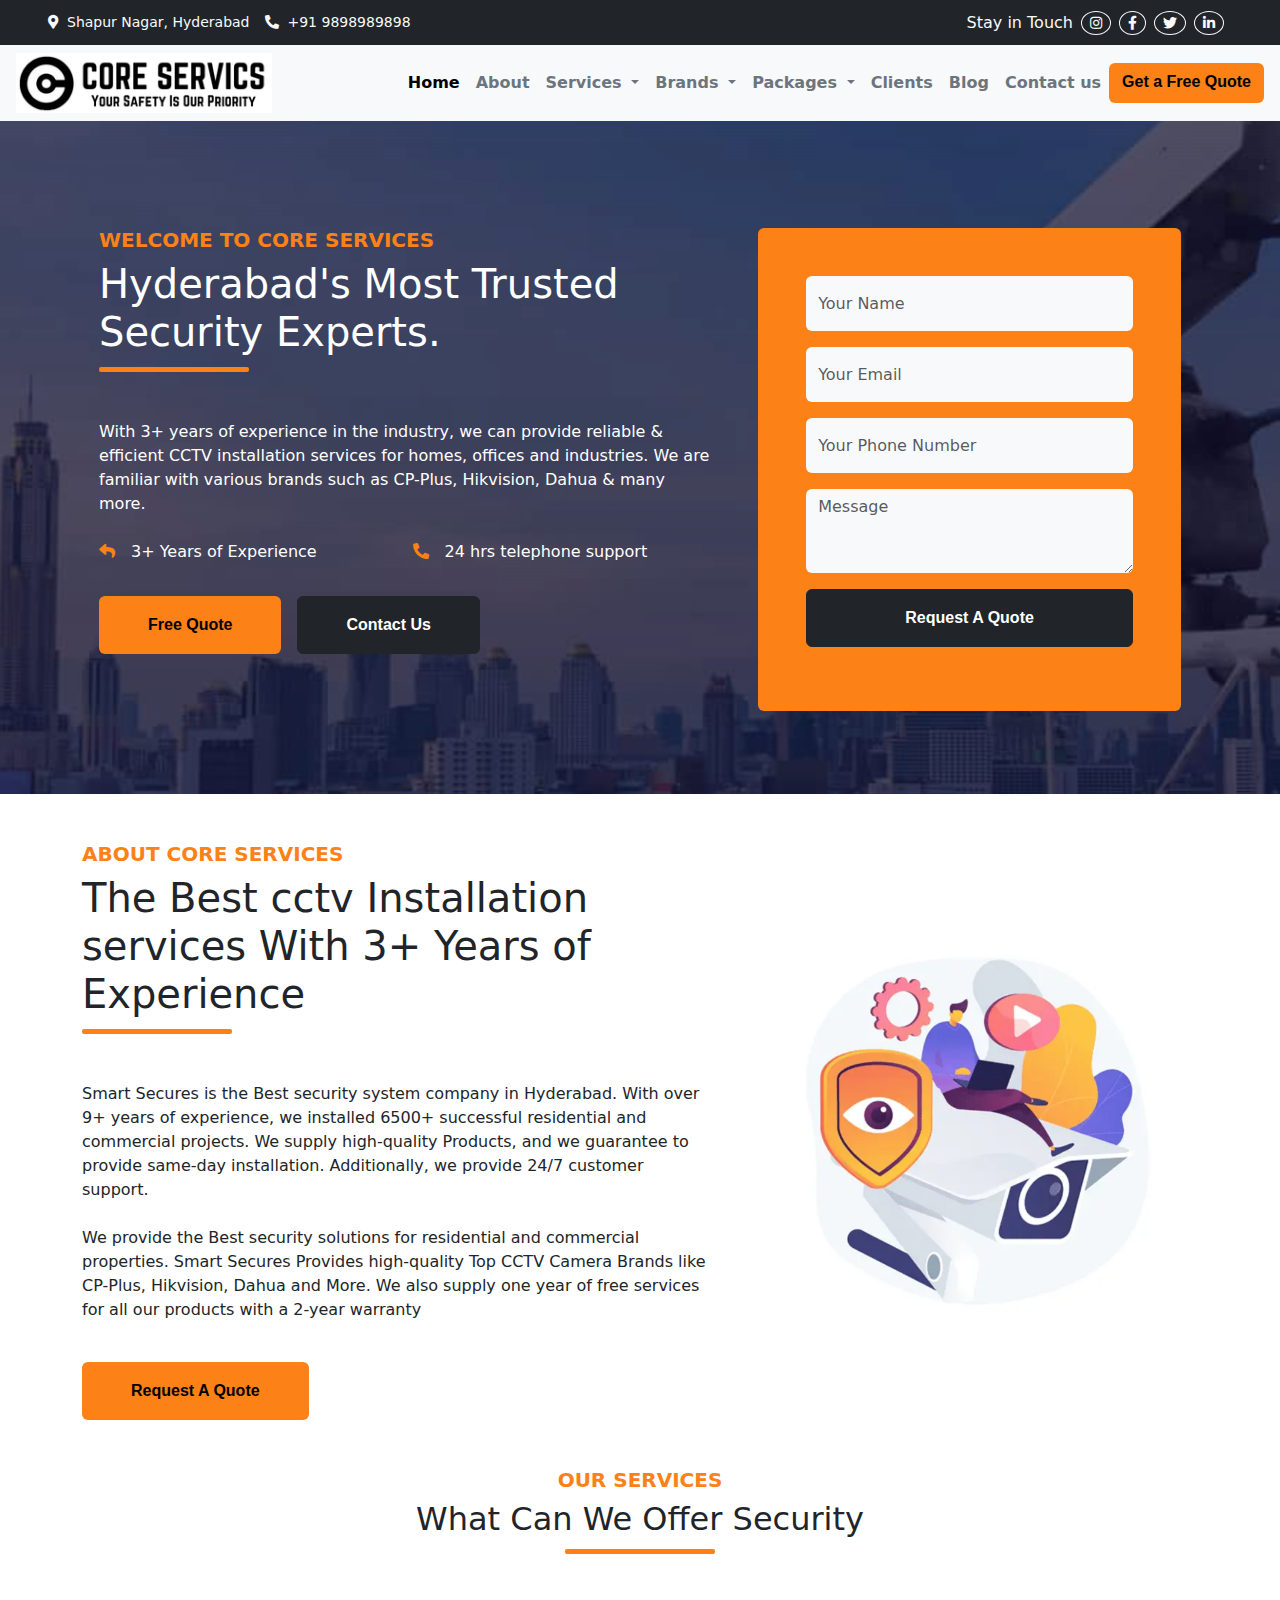
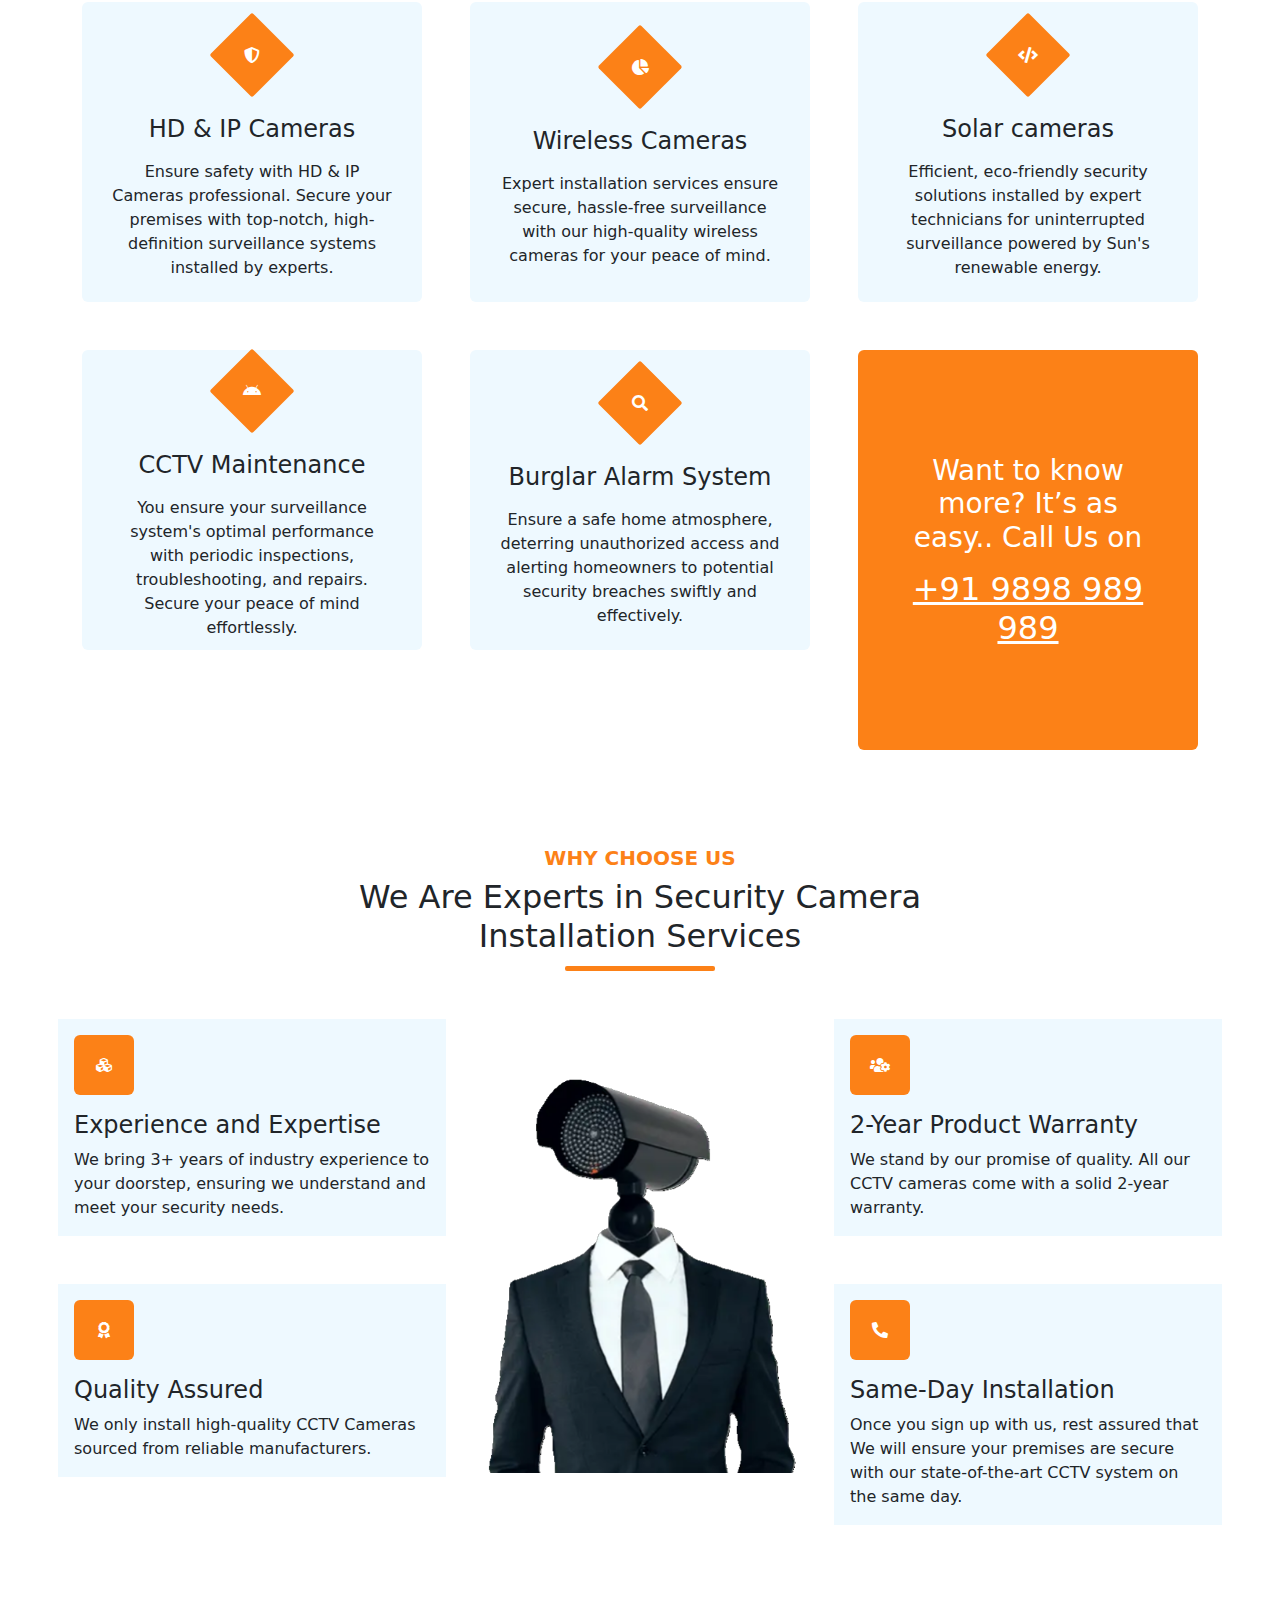
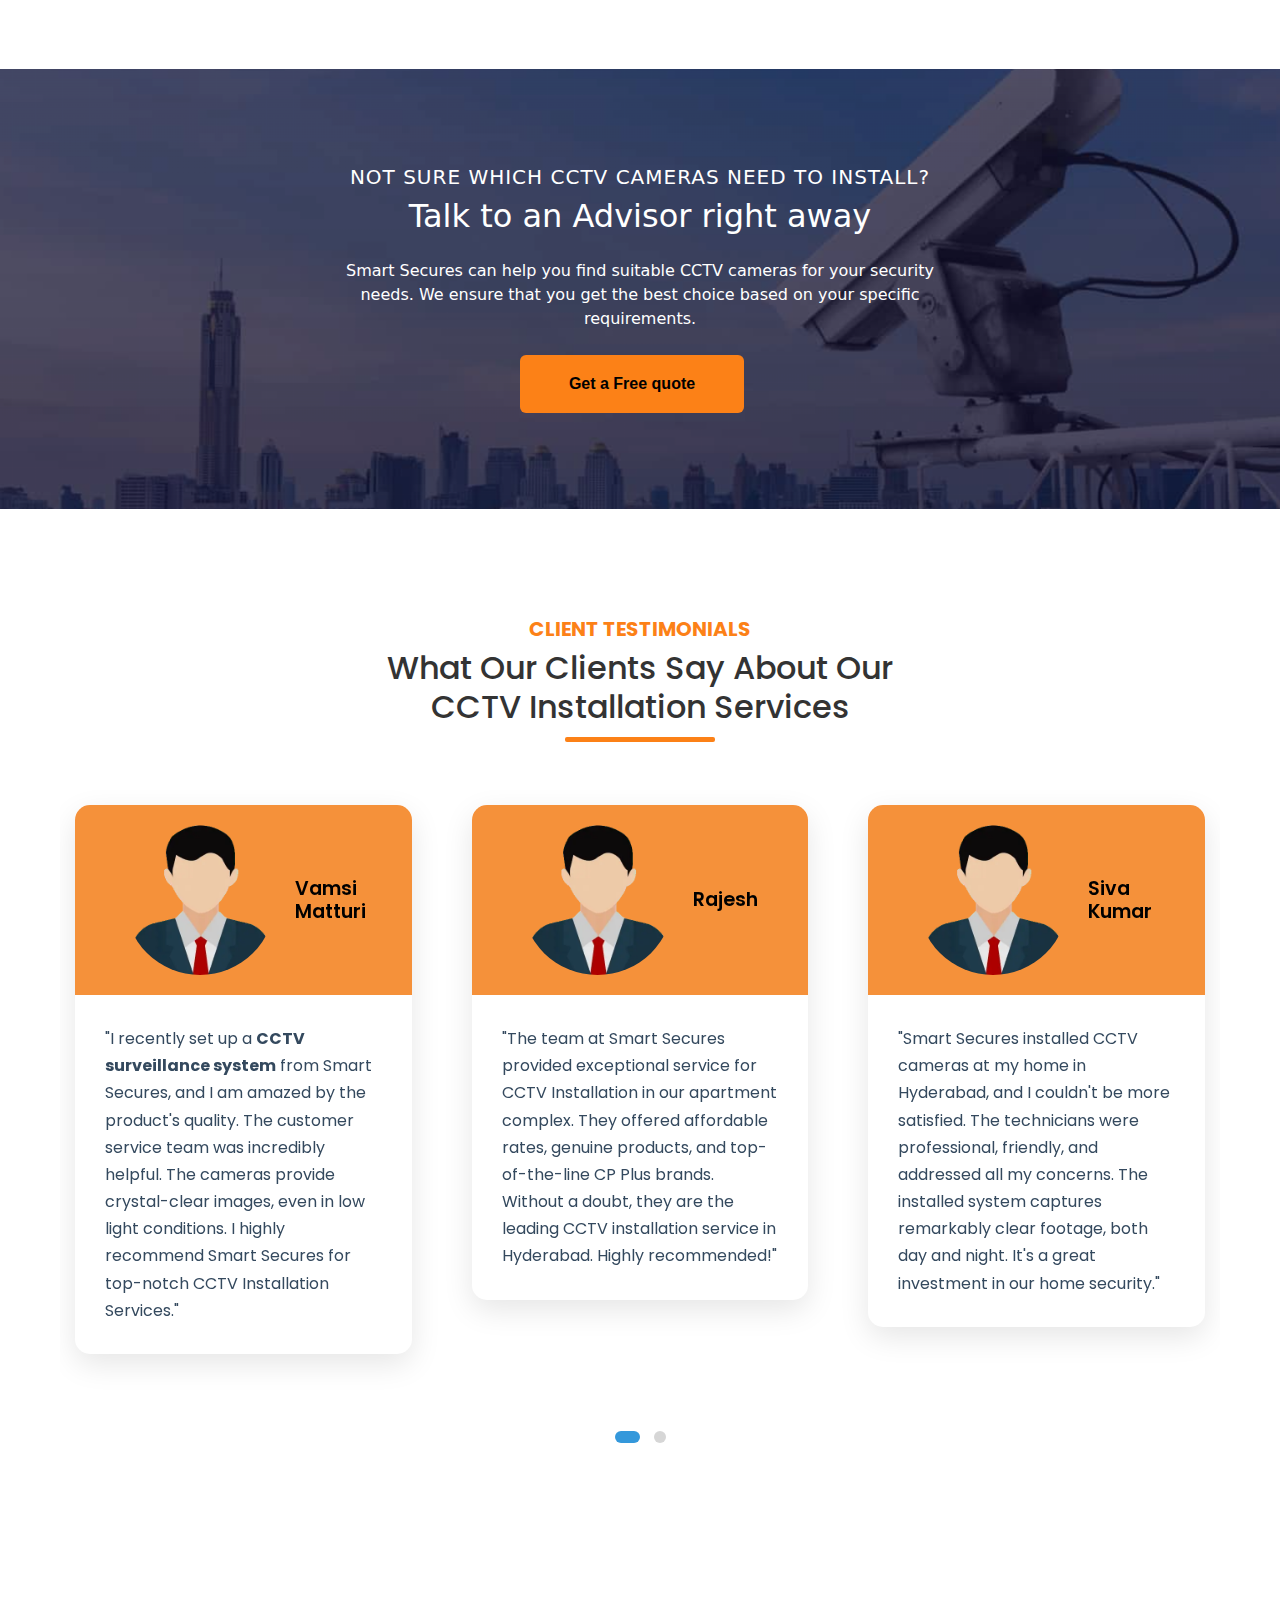
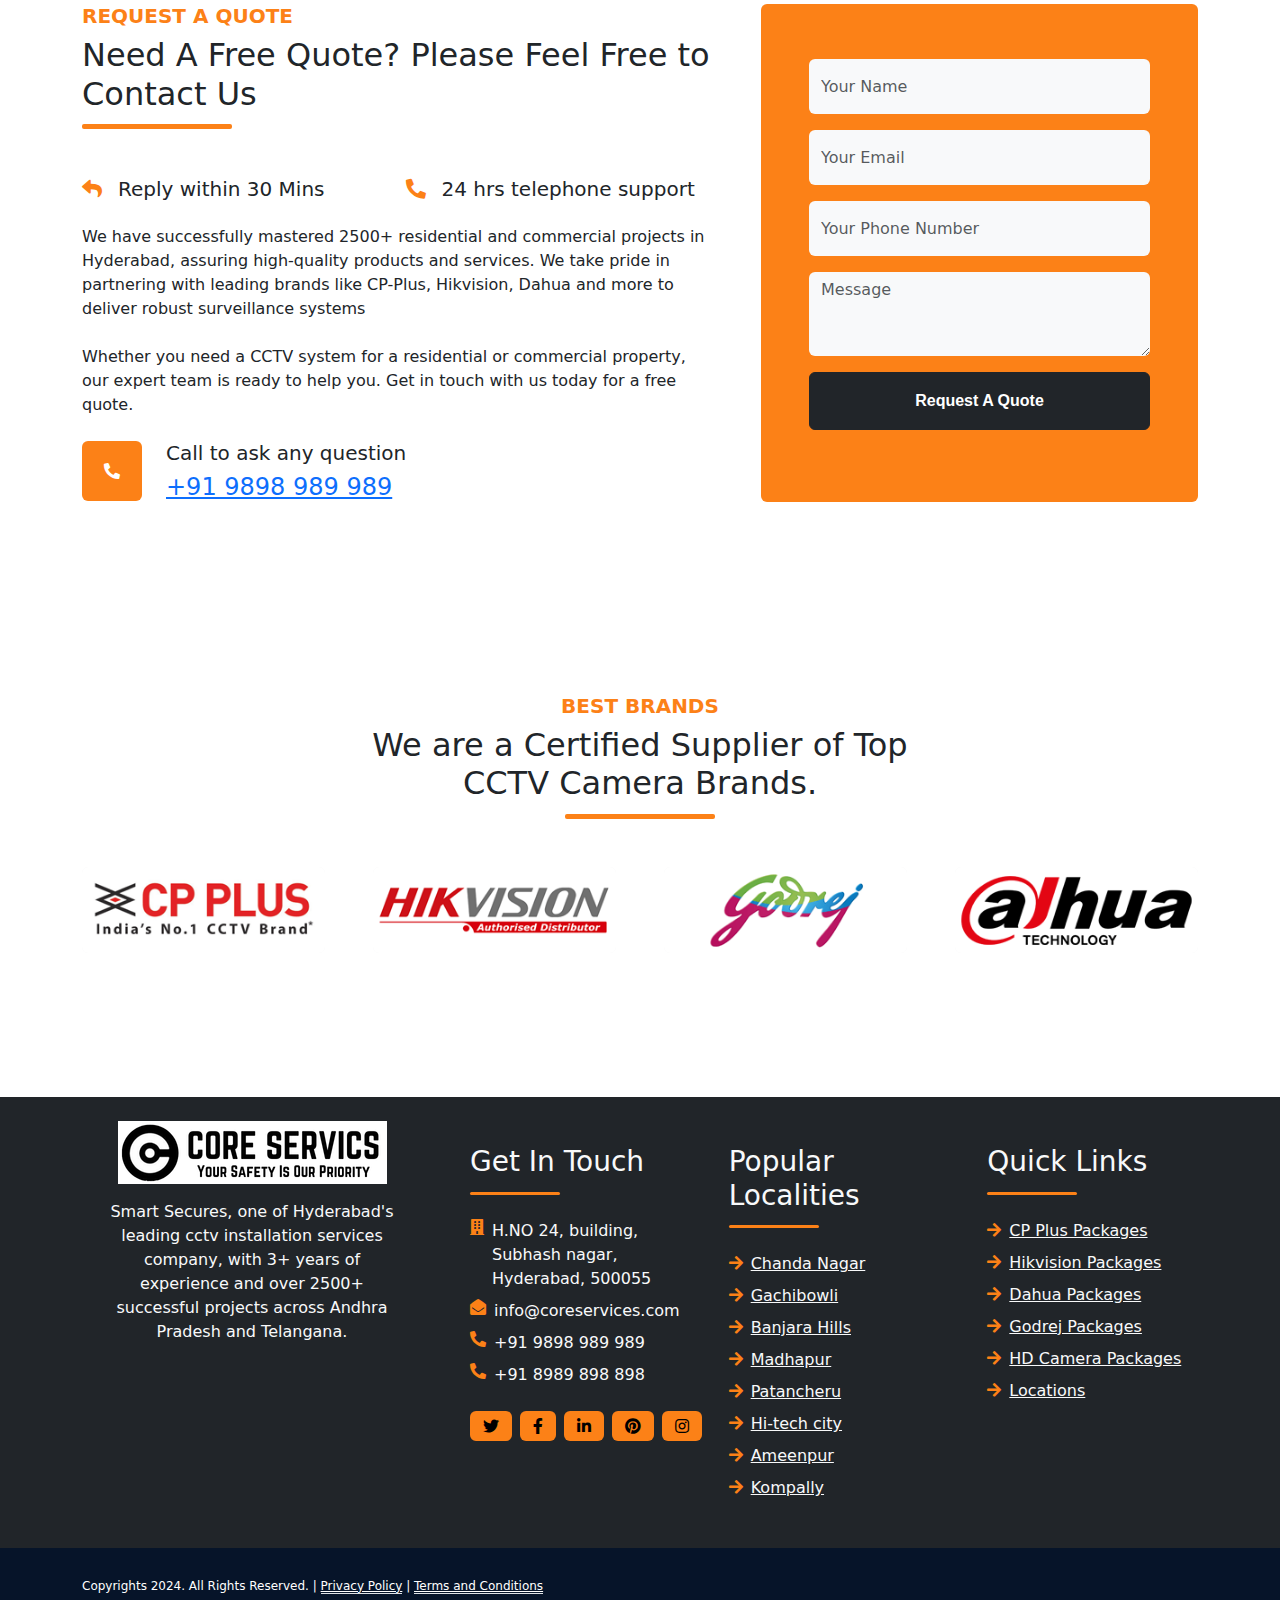
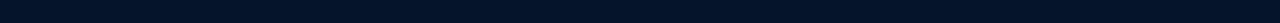
<file: Index.html>
<html lang="en">
<head>
    <meta charset="UTF-8">
    <meta name="viewport" content="width=device-width, initial-scale=1.0">
    <link rel="shortcut icon" href="images/favicon.png" type="image/x-icon">
    <title>Core Services</title>   
    <link rel="stylesheet" href="css/bootstrap.min.css">
    <link rel="stylesheet" href="css/styles.css">
    <link rel="stylesheet" href="https://cdnjs.cloudflare.com/ajax/libs/font-awesome/5.15.4/css/all.min.css" integrity="sha512-..." crossorigin="anonymous" />
    <link href="https://fonts.googleapis.com/css2?family=Poppins:wght@300;400;500;600;700&display=swap" rel="stylesheet">
    <link rel="stylesheet" href="https://cdnjs.cloudflare.com/ajax/libs/OwlCarousel2/2.3.4/assets/owl.carousel.min.css">
    <link rel="stylesheet" href="https://cdnjs.cloudflare.com/ajax/libs/OwlCarousel2/2.3.4/assets/owl.theme.default.min.css">
       <style>
        .position-relative.h-100 {
        min-height: 350px;
        display: flex;
        justify-content: center;
        align-items: center;
    }

    .position-relative.h-100 img {
        max-width: 110%;
        max-height: 110%;
        object-fit: contain;
    }

    @media (min-width: 992px) {
        .position-relative.h-100 {
            min-height: 400px;
        }

        .position-relative.h-100 img {
            max-width: 120%;
            max-height: 120%;
        }
    }

    @media (max-width: 991px) {
        .position-relative.h-100 {
            min-height: 300px;
        }
    }

    @media (max-width: 767px) {
        .position-relative.h-100 {
            min-height: 250px;
        }
    }

       </style>
</head>
<body>


<div class="container-fluid bg-dark px-5 d-none d-lg-block ">
        <div class="row gx-0">
            <div class="col-lg-8 text-center text-lg-start mb-2 mb-lg-0">
                <div class="d-inline-flex align-items-center" style="height: 45px;">
                    <small class="me-3 text-light"><i class="fa fa-map-marker-alt me-2"></i>Shapur Nagar, Hyderabad</small>
                    <small class="me-3 text-light"><i class="fa fa-phone-alt me-2"></i>+91 9898989898</small>
                </div>
            </div>
            <div class="col-lg-4 text-center text-lg-end">
                <div class="d-inline-flex align-items-center" style="height: 45px;">
                    <large class="me-2 text-light">Stay in Touch </large>
                    <a class="btn btn-sm btn-outline-light btn-sm-square rounded-circle me-2" href="https://www.instagram.com/" aria-label="instagram"><i class="fab fa-instagram fw-normal"></i></a>
                    <a class="btn btn-sm btn-outline-light btn-sm-square rounded-circle me-2" href="https://www.facebook.com/" aria-label="Facebook"><i class="fab fa-facebook-f fw-normal"></i></a>
                    <a class="btn btn-sm btn-outline-light btn-sm-square rounded-circle me-2" href="https://twitter.com/" aria-label="twitter"><i class="fab fa-twitter fw-normal"></i></a>
                    <a class="btn btn-sm btn-outline-light btn-sm-square rounded-circle me-2" href="https://www.linkedin.com/" aria-label="Linkedin"><i class="fab fa-linkedin-in fw-normal"></i></a>
                </div>
            </div>
        </div>
</div>   


<!-- navbar -->
<div class="container-fluid position-absolute p-0 ">
    
    <nav class="navbar navfix navdiv navbar-expand-xl bg-body-tertiary px-3   max-content">
        <div class="d-flex d-xl-none align-items-center justify-content-between w-100">
            <div class="d-flex align-items-center">
                <button class="navbar-toggler me-2" type="button" data-bs-toggle="collapse" data-bs-target="#navbarSupportedContent" aria-controls="navbarSupportedContent" aria-expanded="false" aria-label="Toggle navigation">
                    <span class="navbar-toggler-icon"></span>
                </button>
                <div class="navlogo">
                    <a class="navbar-brand" href="#"><img src="images/corelogo.png" alt="logo" class="img-fluid"></a>
                </div>
            </div>
            <a href="tel:+919898989898" class="btn btn-ownery call-btn" aria-label="Call Us">
                <i class="fas fa-phone-alt"></i>
            </a>
        </div>
        <div class="navlogo d-none d-xl-block">
            <a class="navbar-brand" href="#"><img src="images/corelogo.png" alt="logo"></a>
        </div>

        <div class="collapse navbar-collapse justify-content-end" id="navbarSupportedContent">
            <div class="navbar-nav ">
                <a href="Index.html" class="nav-item  nav-link  fw-bold active">Home</a>
                <a href="about.html" class="nav-item nav-link text-secondary fw-bold">About</a>
                <div class="nav-item dropdown">
                    <a class="nav-link text-secondary fw-bold dropdown-toggle" href="#" role="button" data-bs-toggle="dropdown" aria-expanded="false">
                        Services
                      </a>
                    <div class="dropdown-menu m-0">
                        <a href="*" class="dropdown-item">CCTV Services Installation</a>
                        <a href="*" class="dropdown-item">Commercial CCTV Camera</a>
                        <a href="*" class="dropdown-item">Wireless CCTV Installation</a>
                        <a href="*" class="dropdown-item">Solar CCTV Installation</a>
                        <a href="*" class="dropdown-item">CCTV Maintenance</a>
                        <a href="*" class="dropdown-item">Burglar Alarm System</a>
                    </div>
                </div>
                <div class="nav-item dropdown">
                    <a class="nav-link text-secondary fw-bold dropdown-toggle" href="#" role="button" data-bs-toggle="dropdown" aria-expanded="false">
                        Brands
                      </a>
                    <div class="dropdown-menu m-0">
                        <a href="*" class="dropdown-item">CP Plus</a>
                        <a href="*" class="dropdown-item">Hikvision</a>
                        <a href="*" class="dropdown-item">Dahua</a>
                        <a href="*" class="dropdown-item">Godrej</a>
                    </div>
                </div>
                <div class="nav-item dropdown">
                    <a class="nav-link text-secondary fw-bold dropdown-toggle" href="#" role="button" data-bs-toggle="dropdown" aria-expanded="false">
                        Packages
                      </a>
                    <div class="dropdown-menu m-0">
                        <a href="*" class="dropdown-item">2 CCTV System set</a>
                        <a href="*" class="dropdown-item">4 CCTV System set</a>
                        <a href="*" class="dropdown-item">6 CCTV System set</a>
                        <a href="*" class="dropdown-item">8 CCTV System set</a>
                        <a href="*" class="dropdown-item">10 CCTV System set</a>
                        <a href="*" class="dropdown-item">12 CCTV System set</a>
                        <a href="*" class="dropdown-item">14 CCTV System set</a>
                        <a href="*" class="dropdown-item">16 CCTV System set</a>
                    </div>
                </div>
                <a href="#" class="nav-item nav-link text-secondary fw-bold ">Clients</a>
                <a href="#" class="nav-item nav-link text-secondary fw-bold">Blog</a>
                <a href="contact.html" class="nav-item nav-link text-secondary fw-bold ">Contact us</a>
                <a href="quote.html" class="btn btn-ownery ">Get a Free Quote</a>
            </div>
        </div>
    </nav>
</div>

      <div style="background-image: url('images/background.png'); background-size: cover; background-position: center; background-repeat: no-repeat;" class="backward">
        
        <div class="container-fluid py-1 carofu" data-wow-delay="0.1s">
            <div class="container py-1">
                <div class="row g-5">
                    <div class="col-lg-7">
                        <div class="section-title position-relative pb-3 mb-5">
                            <h5 class="fw-bold text-ownery text-uppercase">WELCOME TO Core Services</h5>
                            <h1 class="mb-0 text-white">Hyderabad's Most Trusted Security Experts.</h1>
                        </div>
                       
                        <p class="mb-4 text-white">With 3+ years of experience in the industry, we can provide reliable & efficient CCTV installation services for homes, offices and industries. We are familiar with various brands such as CP-Plus, Hikvision, Dahua &amp; many more.</p>
                        
                         <div class="row gx-3">
                            <div class="col-sm-6 wow zoomIn" data-wow-delay="0.2s">
                                <p class="mb-4 text-white"><i class="fa fa-reply text-ownery me-3"></i>3+ Years of Experience</p>
                            </div>
                            <div class="col-sm-6 wow zoomIn" data-wow-delay="0.4s">
                                <p class="mb-4 text-white"><i class="fa fa-phone-alt text-ownery me-3"></i>24 hrs telephone support</p>
                            </div>
                        </div>
                        
                        <div class="d-flex align-items-center mt-2 wow zoomIn" data-wow-delay="0.6s">
                            
                             <a href="#" class="btn btn-ownery py-md-3 px-md-5 me-3 animated slideInLeft">Free Quote</a>
                                <a href="#" class="btn btn-dark py-md-3 px-md-5 animated slideInRight">Contact Us</a>
                        </div>
                    </div>
                    <div class="col-lg-5">
                        <div class="bg-ownery rounded h-100 d-flex align-items-center p-5 wow zoomIn" data-wow-delay="0.9s">
                               <form action="#" method="post" id="contactForm" onsubmit="return validateForm()">
                                <div class="row g-3">
                                    <div class="col-xl-12">
                                        <input type="text" name="fullname" class="form-control bg-light border-0" placeholder="Your Name" pattern="[a-zA-Z ]*" required="" style="height: 55px;">
                                    </div>
                                    <div class="col-12">
                                        <input type="email" name="email" class="form-control bg-light border-0" placeholder="Your Email" pattern="[a-z0-9._%+-]+@[a-z0-9.-]+\.[a-z]{2,63}$" required="" style="height: 55px;">
                                    </div>
                                    <div class="col-12">
                                        <input type="tel" name="mobile" class="form-control bg-light border-0" placeholder="Your Phone Number" pattern="^((\\+91-?)|0)?[0-9]{10,11}$" required="" style="height: 55px;">
                                    </div>
                                    <div class="col-12">
                                        <textarea name="query" class="form-control bg-light border-0" rows="3" placeholder="Message"></textarea>
                                    </div>
                                    
                                    <div class="col-12">
                                        <button value="Enquire!" class="btn btn-dark w-100 py-3" type="submit" name="submit">Request A Quote</button>
                                    </div>
                                </div>
                            </form>
                        </div>
                    </div>
                </div>
            </div>
        </div>
    
      </div>     






<div class="container-fluid pt-5 wow fadeInUp" data-wow-delay="0.1s">
    <div class="container">
        <div class="row g-5">
            <div class="col-lg-7">
                <div class="section-title position-relative pb-3 mb-5">
                    <h5 class="fw-bold text-ownery text-uppercase">About Core Services</h5>
                    <h1 class="mb-0">The Best cctv Installation services With 3+ Years of Experience</h1>
                </div>
            <p class="mb-4 ">
            Smart Secures is the Best security system company in Hyderabad. 
            With over 9+ years of experience, we installed 6500+ successful residential and commercial projects. 
            We supply high-quality Products, and we guarantee to provide same-day installation. 
            Additionally, we provide 24/7 customer support.
           </p>
           <p class="mb-4"> 
            We provide the Best security solutions for residential and commercial properties.
            Smart Secures Provides high-quality Top CCTV Camera Brands like CP-Plus, Hikvision, Dahua and More. 
            We also supply one year of free services for all our products with a 2-year warranty
           </p>
               
                <a href="#" class="btn btn-ownery py-3 px-5 mt-3 wow zoomIn" data-wow-delay="0.9s">Request A Quote</a>
            </div>
            <div class="col-lg-5" style="min-height: 500px;">
                <div class="position-relative h-100">
                     <img class="position-absolute w-100 h-100 rounded wow cctvimg zoomIn" src="images/about2.png" alt="about"  width="440" height="782">
                </div>
            </div>
        </div>
    </div>
</div>

<div class="container-fluid pt-5  " data-wow-delay="0.1s">
    <div class="container ">
        <div class="section-title text-center position-relative pb-3 mb-5 mx-auto" style="max-width: 600px;">
            <h5 class="fw-bold text-ownery text-uppercase">Our Services</h5>
            <h2 class="mb-0">What Can We Offer Security</h2>
        </div>
        <div class="row g-5">
            <div class="col-lg-4 col-md-6 wow zoomIn" data-wow-delay="0.3s">
                <div class="service-item  rounded d-flex flex-column align-items-center justify-content-center text-center">
                    <div class="service-icon">
                        <i class="fa fa-shield-alt text-white"></i>
                    </div>
                    <h4 class="mb-3">HD &amp; IP Cameras</h4>
                    <p class="m-0">Ensure safety with HD &amp; IP Cameras professional. Secure your premises with top-notch, high-definition surveillance systems installed by experts.</p>
                    <a class="btn btn-lg btn-ownery rounded" href="#">
                        <i class="fa fa-arrow-right"></i>
                    </a>
                </div>
            </div>
            <div class="col-lg-4 col-md-6 wow zoomIn" data-wow-delay="0.6s">
                <div class="service-item  rounded d-flex flex-column align-items-center justify-content-center text-center">
                    <div class="service-icon">
                        <i class="fa fa-chart-pie text-white"></i>
                    </div>
                    <h4 class="mb-3">Wireless Cameras</h4>
                    <p class="m-0">Expert installation services ensure secure, hassle-free surveillance with our high-quality wireless cameras for your peace of mind.</p>
                    <a class="btn btn-lg btn-ownery rounded" href="#">
                        <i class="fa fa-arrow-right"></i>
                    </a>
                </div>
            </div>
            <div class="col-lg-4 col-md-6 wow zoomIn" data-wow-delay="0.9s">
                <div class="service-item  rounded d-flex flex-column align-items-center justify-content-center text-center">
                    <div class="service-icon">
                        <i class="fa fa-code text-white"></i>
                    </div>
                    <h4 class="mb-3">Solar cameras</h4>
                    <p class="m-0">Efficient, eco-friendly security solutions installed by expert technicians for uninterrupted surveillance powered by Sun's renewable energy.</p>
                    <a class="btn btn-lg btn-ownery rounded" href="#">
                        <i class="fa fa-arrow-right"></i>
                    </a>
                </div>
            </div>
            <div class="col-lg-4 col-md-6 wow zoomIn" data-wow-delay="0.3s">
                <div class="service-item  rounded d-flex flex-column align-items-center justify-content-center text-center">
                    <div class="service-icon">
                        <i class="fab fa-android text-white"></i>
                    </div>
                    <h4 class="mb-3">CCTV Maintenance</h4>
                    <p class="m-0">You ensure your surveillance system's optimal performance with periodic inspections, troubleshooting, and repairs. Secure your peace of mind effortlessly.</p>
                    <a class="btn btn-lg btn-ownery rounded" href="#">
                        <i class="fa fa-arrow-right"></i>
                    </a>
                </div>
            </div>
            <div class="col-lg-4 col-md-6 wow zoomIn" data-wow-delay="0.6s">
                <div class="service-item  rounded d-flex flex-column align-items-center justify-content-center text-center">
                    <div class="service-icon">
                        <i class="fa fa-search text-white"></i>
                    </div>
                    <h4 class="mb-3">Burglar Alarm System</h4>
                    <p class="m-0">Ensure a safe home atmosphere, deterring unauthorized access and alerting homeowners to potential security breaches swiftly and effectively.</p>
                    <a class="btn btn-lg btn-ownery rounded" href="#">
                        <i class="fa fa-arrow-right"></i>
                    </a>
                </div>
            </div>
            <div class="col-lg-4 col-md-6 wow zoomIn" data-wow-delay="0.9s">
                <div class="position-relative bg-ownery rounded h-100 d-flex flex-column align-items-center justify-content-center text-center p-5">
                    <h3 class="text-white mb-3">Want to know more? It’s as easy.. Call Us on</h3>
                   
                    <h2 class="text-white mb-0"><a class="text-white footerlink" href="tel:9898989898"><span class="icon-customer-service" style="font-weight: 500"></span> +91 9898 989 989</a></h2>
                </div>
            </div>
        </div>
    </div>
</div>

<div class="container-fluid py-5 wow " data-wow-delay="0.1s">
    <div class="container py-5">
        <div class="section-title text-center position-relative pb-3 mb-5 mx-auto" style="max-width: 600px;">
            <h5 class="fw-bold text-ownery text-uppercase">Why Choose Us</h5>
            <h2 class="mb-0">We Are Experts in Security Camera Installation Services</h2>
        </div>
        <div class="row g-5">
            <div class="col-lg-4">
                <div class="row g-5">
                    <div class="col-12 wow bg-lightery p-3" data-wow-delay="0.2s">
                        <div class="bg-ownery rounded d-flex align-items-center justify-content-center mb-3" style="width: 60px; height: 60px;">
                            <i class="fa fa-cubes text-white"></i>
                        </div>
                        <h4>Experience and Expertise</h4>
                        <p class="mb-0">We bring 3+ years of industry experience to your doorstep, ensuring we understand and meet your security needs.</p>
                    </div>
                    <div class="col-12 wow bg-lightery p-3" data-wow-delay="0.6s">
                        <div class="bg-ownery rounded d-flex align-items-center justify-content-center mb-3" style="width: 60px; height: 60px;">
                            <i class="fa fa-award text-white"></i>
                        </div>
                        <h4>Quality Assured</h4>
                        <p class="mb-0">We only install high-quality CCTV Cameras sourced from reliable manufacturers.</p>
                    </div>
                </div>
            </div>
            <div class="col-lg-4 wow" data-wow-delay="0.9s">
                <div class="position-relative h-100 d-flex justify-content-center align-items-center">
                    <img src="images/whyus.png" alt="corewhy" class="img-fluid rounded">
                </div>
            </div>
            <div class="col-lg-4">
                <div class="row g-5">
                    <div class="col-12 wow bg-lightery p-3" data-wow-delay="0.4s">
                        <div class="bg-ownery rounded d-flex align-items-center justify-content-center mb-3" style="width: 60px; height: 60px;">
                            <i class="fa fa-users-cog text-white"></i>
                        </div>
                        <h4>2-Year Product Warranty</h4>
                        <p class="mb-0">We stand by our promise of quality. All our CCTV cameras come with a solid 2-year warranty.</p>
                    </div>
                    <div class="col-12 wow bg-lightery p-3" data-wow-delay="0.8s">
                        <div class="bg-ownery rounded d-flex align-items-center justify-content-center mb-3" style="width: 60px; height: 60px;">
                            <i class="fa fa-phone-alt text-white"></i>
                        </div>
                        <h4>Same-Day Installation</h4>
                        <p class="mb-0">Once you sign up with us, rest assured that We will ensure your premises are secure with our state-of-the-art CCTV system on the same day.</p>
                    </div>
                </div>
            </div>
        </div>
    </div>
</div>



    <div style="background-image: url('images/background.png'); background-size: cover; background-position: center; background-repeat: no-repeat;" class="container-fluid my-5 py-5" >
        <div class="container py-5">
            <div class="row gx-5 justify-content-center">
                <div class="col-lg-7 text-center">
                    <div class="text-center mx-auto mb-4" style="max-width: 600px;">
                        <h5 class="text-white text-uppercase" style="letter-spacing: 1px;">Not sure which CCTV Cameras Need to Install?</h5>
                        <h2 class="text-white">Talk to an Advisor right away</h2>
                    </div>
                    <p class="text-white mb-4">Smart Secures can help you find suitable CCTV cameras for your security needs. We ensure that you get the best choice based on your specific requirements.</p>
                    <a href="#" class="btn btn-ownery py-md-3 px-md-5 me-3 ">Get a Free quote</a>
                 
                </div>
            </div>
        </div>
    </div>


    <div class="conta2">
        <div class="section-title text-center position-relative pb-3 mb-5 mx-auto" style="max-width: 600px;">
            <h5 class="fw-bold text-ownery text-uppercase">Client Testimonials</h5>
            <h2 class="mb-0">What Our Clients Say About Our CCTV Installation Services</h2>
        </div> 
        <div class="owl-carousel testimonial-carousel">
            <div class="testimonial-item">
                <div class="testimonial-header">
                    <img src="images/testimonials.webp" alt="Vamsi Matturi" class="testimonial-img">
                    <h4 class="testimonial-name">Vamsi Matturi</h4>
                </div>
                <div class="testimonial-content">
                    "I recently set up a <strong>CCTV surveillance system</strong> from Smart Secures, and I am amazed by the product's quality. The customer service team was incredibly helpful. The cameras provide crystal-clear images, even in low light conditions. I highly recommend Smart Secures for top-notch CCTV Installation Services."
                </div>
            </div>
            <div class="testimonial-item">
                <div class="testimonial-header">
                    <img src="images/testimonials.webp" alt="Rajesh" class="testimonial-img">
                    <h4 class="testimonial-name">Rajesh</h4>
                </div>
                <div class="testimonial-content">
                    "The team at Smart Secures provided exceptional service for CCTV Installation in our apartment complex. They offered affordable rates, genuine products, and top-of-the-line CP Plus brands. Without a doubt, they are the leading CCTV installation service in Hyderabad. Highly recommended!"
                </div>
            </div>
            <div class="testimonial-item">
                <div class="testimonial-header">
                    <img src="images/testimonials.webp" alt="Siva Kumar" class="testimonial-img">
                    <h4 class="testimonial-name">Siva Kumar</h4>
                </div>
                <div class="testimonial-content">
                    "Smart Secures installed CCTV cameras at my home in Hyderabad, and I couldn't be more satisfied. The technicians were professional, friendly, and addressed all my concerns. The installed system captures remarkably clear footage, both day and night. It's a great investment in our home security."
                </div>
            </div>
            <div class="testimonial-item">
                <div class="testimonial-header">
                    <img src="images/testimonials.webp" alt="Kalyan Goud" class="testimonial-img">
                    <h4 class="testimonial-name">Kalyan Goud</h4>
                </div>
                <div class="testimonial-content">
                    "I recently engaged Smart Secures for CCTV installation in my office, and I'm thoroughly impressed. Their team demonstrated exceptional skills and had access to all the top brands. The installation was efficient, and the service was outstanding. For anyone looking for a reliable CCTV installation company in Hyderabad, Smart Secures is the way to go!"
                </div>
            </div>
        </div>
    </div>


    <div class="container-fluid py-5 ">
        <div class="container py-5">
            <div class="row g-5">
                <div class="col-lg-7">
                    <div class="section-title position-relative pb-3 mb-5">
                        <h5 class="fw-bold text-ownery text-uppercase">Request A Quote</h5>
                        <h2 class="mb-0">Need A Free Quote? Please Feel Free to Contact Us</h2>
                    </div>
                    <div class="row gx-3">
                        <div class="col-sm-6 wow zoomIn" data-wow-delay="0.2s">
                            <h5 class="mb-4"><i class="fa fa-reply text-ownery me-3"></i>Reply within 30 Mins</h5>
                        </div>
                        <div class="col-sm-6 wow zoomIn" data-wow-delay="0.4s">
                            <h5 class="mb-4"><i class="fa fa-phone-alt text-ownery me-3"></i>24 hrs telephone support</h5>
                        </div>
                    </div>
                    
                    <p class="mb-4">We have successfully mastered 2500+ residential and commercial projects in Hyderabad, assuring high-quality products and services. We take pride in partnering with leading brands like CP-Plus, Hikvision, Dahua and more to deliver robust surveillance systems</p>
                    <p class="mb-4">Whether you need a CCTV system for a residential or commercial property, our expert team is ready to help you. Get in touch with us today for a free quote.</p>
                    <div class="d-flex align-items-center mt-2 wow zoomIn" data-wow-delay="0.6s">
                        <div class="bg-ownery d-flex align-items-center justify-content-center rounded" style="width: 60px; height: 60px;">
                            <i class="fa fa-phone-alt text-white"></i>
                        </div>
                        <div class="ps-4">
                            <h5 class="mb-2">Call to ask any question</h5>
                            <h4 class="text-ownery mb-0"><a class="footerlink" href="tel:9898989898"><span class="icon-customer-service" style="color: #fc8117; font-weight: 500"></span> +91 9898 989 989</a></h4>
                        </div>
                    </div>
                </div>
                <div class="col-lg-5">
                    <div class="bg-ownery rounded h-100 d-flex align-items-center p-5 wow zoomIn" data-wow-delay="0.9s">
                       	<form action="#" method="post">
                            <div class="row g-3">
                                <div class="col-xl-12">
                                    <input type="text" name="fullname" class="form-control bg-light border-0" placeholder="Your Name" pattern="[a-zA-Z ]*" required="" style="height: 55px;">
                                </div>
                                <div class="col-12">
                                    <input type="email" name="email" class="form-control bg-light border-0" placeholder="Your Email" pattern="[a-z0-9._%+-]+@[a-z0-9.-]+\.[a-z]{2,63}$" required="" style="height: 55px;">
                                </div>
                                <div class="col-12">
                                    <input type="tel" name="mobile" class="form-control bg-light border-0" placeholder="Your Phone Number" pattern="^((\\+91-?)|0)?[0-9]{10,11}$" required="" style="height: 55px;">
                                </div>
                                <div class="col-12">
                                    <textarea name="query" class="form-control bg-light border-0" rows="3" placeholder="Message"></textarea>
                                </div>
                                <div class="col-12">
                                    <button value="Enquire!" class="btn btn-dark w-100 py-3" type="submit" name="submit">Request A Quote</button>
                                </div>
                            </div>
                        </form>
                    </div>
                </div>
            </div>
        </div>
    </div>


    <div class="container-fluid py-5 wow fadeInUp" data-wow-delay="0.1s">
        <div class="container py-5">
            <div class="section-title text-center position-relative pb-3 mb-5 mx-auto" style="max-width: 600px;">
                <h5 class="fw-bold text-ownery text-uppercase">Best Brands</h5>
                <h2 class="mb-0">We are a Certified Supplier of Top CCTV Camera Brands.</h2>
            </div>
            <div class="row g-5">
                <div class="col-lg-3 wow slideInUp" data-wow-delay="0.3s">
                    <div class="team-item bg-light rounded overflow-hidden">
                        <div class="team-img position-relative overflow-hidden">
                            <a href="#" target="_blank"><img class="img-fluid w-100 cctvimg" src="images/cpplus.png" width="640" height="360" alt="cp plus Logo"></a>
                            
                        </div>
                       
                    </div>
                </div>
                <div class="col-lg-3 wow slideInUp" data-wow-delay="0.6s">
                    <div class="team-item bg-light rounded overflow-hidden">
                        <div class="team-img position-relative overflow-hidden">
                            <a href="#" target="_blank"><img class="img-fluid w-100 cctvimg" src="images/hikvision.png" width="640" height="360" alt="Hikvision Logo"></a>
                           
                        </div>
                      
                    </div>
                </div>
                <div class="col-lg-3 wow slideInUp" data-wow-delay="0.9s">
                    <div class="team-item bg-light rounded overflow-hidden">
                        <div class="team-img position-relative overflow-hidden">
                            <a href="#" target="_blank"> <img class="img-fluid w-100 cctvimg" src="images/godrej.png" width="640" height="360" alt="Godrej Logo"></a>
                            
                        </div>
                       
                    </div>
                </div>
                <div class="col-lg-3 wow slideInUp" data-wow-delay="0.9s">
                    <div class="team-item bg-light rounded overflow-hidden">
                        <div class="team-img position-relative overflow-hidden">
                            <a href="#" target="_blank"><img class="img-fluid w-100 cctvimg" src="images/dahua.png" width="640" height="360" alt="Dahua Logo"></a>
                            
                        
                    </div>
                </div>
               
               
            </div>
        </div>
    </div>
    </div>



    <div class="container-fluid bg-dark text-light mt-5 wow fadeInUp" data-wow-delay="0.1s">
        <div class="container">
            <div class="row gx-5">
                <div class="col-lg-4 col-md-6 footer-about">
                    <div class="d-flex flex-column align-items-center text-center h-100 p-4">
                        <a href="index.html" class="navbar-brand">
                            </a><a href="index.html"><img src="images/corelogo.png" width="269" height="63" alt="Smart secures logo"></a>
                        
                        <p class="mt-3 mb-4">Smart Secures, one of Hyderabad's leading cctv installation services company, with 3+ years of experience and over 2500+ successful projects across Andhra Pradesh and Telangana.</p>
                      
                    </div>
                </div>
                <div class="col-lg-8 col-md-6">
                    <div class="row gx-5">
                        <div class="col-lg-4 col-md-12 pt-5 mb-5">
                            <div class="section-title section-title-sm position-relative pb-3 mb-4">
                                <h3 class="text-light mb-0">Get In Touch</h3>
                            </div>
                            <div class="d-flex mb-2">
                                <i class="fa fa-building text-ownery me-2"></i>
                                <p class="mb-0">H.NO 24, building, Subhash nagar, Hyderabad, 500055</p>
                            </div>
                            <div class="d-flex mb-2">
                                <i class="fa fa-envelope-open text-ownery me-2"></i>
                                <p class="mb-0">info@coreservices.com</p>
                            </div>
                            <div class="d-flex mb-2">
                                <i class="fa fa-phone fa-flip-horizontal text-ownery me-2"></i>
                                <p class="mb-0">+91 9898 989 989</p>
                                
                            </div>
                             <div class="d-flex mb-2">
                                <i class="fa fa-phone fa-flip-horizontal text-ownery me-2"></i>
                                <p class="mb-0">+91 8989 898 898</p>
                                
                            </div>
                            <div class="d-flex mt-4">
                                <a class="btn btn-ownery btn-square me-2" href="https://twitter.com/smart_secures" aria-label="twitter" target="_blank" rel="noopener"><i class="fab fa-twitter fw-normal"></i></a>
                                <a class="btn btn-ownery btn-square me-2" href="https://www.facebook.com/smartsecures/" aria-label="facebook" target="_blank" rel="noopener"><i class="fab fa-facebook-f fw-normal"></i></a>
                                <a class="btn btn-ownery btn-square me-2" href="https://www.linkedin.com/company/71975463" aria-label="linkedin" target="_blank" rel="noopener"><i class="fab fa-linkedin-in fw-normal"></i></a>
                                <a class="btn btn-ownery btn-square me-2" href="https://in.pinterest.com/smartsecures/" aria-label="pinterest" target="_blank" rel="noopener"><i class="fab fa-pinterest fw-normal"></i></a>
                                <a class="btn btn-ownery btn-square" href="https://www.instagram.com/smartsecures/" aria-label="instagram" target="_blank" rel="noopener"><i class="fab fa-instagram fw-normal"></i></a>
                                
                            </div>
                        </div>
                        <div class="col-lg-4 col-md-12 pt-0 pt-lg-5 mb-5">
                            <div class="section-title section-title-sm position-relative pb-3 mb-4">
                                <h3 class="text-light mb-0">Popular Localities</h3>
                            </div>
                            <div class="link-animated d-flex flex-column justify-content-start">
                                <a class="text-light mb-2" href="https://www.smartsecures.com/location/cctv-camera-installation-services-in-chanda-nagar"><i class="fa fa-arrow-right text-ownery me-2"></i>Chanda Nagar</a>
                                <a class="text-light mb-2" href="https://www.smartsecures.com/location/cctv-camera-Installation-services-in-gachibowli"><i class="fa fa-arrow-right text-ownery me-2"></i>Gachibowli</a>
                                <a class="text-light mb-2" href="https://www.smartsecures.com/location/cctv-camera-installation-services-in-banjara-hills"><i class="fa fa-arrow-right text-ownery me-2"></i>Banjara Hills</a>
                                <a class="text-light mb-2" href="https://www.smartsecures.com/location/cctv-camera-installation-services-in-Madhapur"><i class="fa fa-arrow-right text-ownery me-2"></i>Madhapur</a>
                                <a class="text-light mb-2" href="https://www.smartsecures.com/location/cctv-camera-installation-services-in-patancheru"><i class="fa fa-arrow-right text-ownery me-2"></i>Patancheru</a>
                                <a class="text-light mb-2" href="https://www.smartsecures.com/location/cctv-camera-installation-services-in-hitech-city"><i class="fa fa-arrow-right text-ownery me-2"></i>Hi-tech city</a>
                                <a class="text-light mb-2" href="https://www.smartsecures.com/location/cctv-installation-services-in-ameenpur"><i class="fa fa-arrow-right text-ownery me-2"></i>Ameenpur</a>
                                <a class="text-light" href="https://www.smartsecures.com/location/cctv-installation-services-in-kompally"><i class="fa fa-arrow-right text-ownery me-2"></i>Kompally</a>
                                
								
                            </div>
                        </div>
                        <div class="col-lg-4 col-md-12 pt-0 pt-lg-5 mb-5">
                            <div class="section-title section-title-sm position-relative pb-3 mb-4">
                                <h3 class="text-light mb-0">Quick Links</h3>
                            </div>
                            <div class="link-animated d-flex flex-column justify-content-start">
                                <a class="text-light mb-2" href="cp-plus-cctv-camera-packages.html"><i class="fa fa-arrow-right text-ownery me-2"></i>CP Plus Packages</a>
                                <a class="text-light mb-2" href="hikvision-cctv-camera-packages.html"><i class="fa fa-arrow-right text-ownery me-2"></i>Hikvision Packages</a>
                                <a class="text-light mb-2" href="dahua-cctv-camera-packages.html"><i class="fa fa-arrow-right text-ownery me-2"></i>Dahua Packages</a>
                                <a class="text-light mb-2" href="godrej-cctv-camera-packages.html"><i class="fa fa-arrow-right text-ownery me-2"></i>Godrej Packages</a>
                                <a class="text-light mb-2" href="cctv-camera-packages.html"><i class="fa fa-arrow-right text-ownery me-2"></i>HD Camera Packages</a>
                  
                                <a class="text-light" href="https://www.smartsecures.com/location/"><i class="fa fa-arrow-right text-ownery me-2"></i>Locations</a>
                            </div>
                        </div>
                    </div>
                </div>
            </div>
        </div>
    </div>
    <div class="container-fluid text-white" style="background: #061429;">
        <div class="container text-center">
            <div class="row">
                <div class="col-lg-8 col-md-6">
                    <div class="d-flex align-items-center" style="height: 75px;font-size: 12px;">
                        <p class="mb-0">Copyrights 2024. All Rights Reserved. | <a class="text-white border-bottom" href="privacy-policy.html">Privacy Policy</a> | <a class="text-white border-bottom" href="terms-and-conditions.html">Terms and Conditions</a></p>
                    </div>
                </div>
            </div>
        </div>
    </div>




    <script src="https://code.jquery.com/jquery-3.6.0.min.js"></script>
    <script src="js/bootstrap.bundle.min.js"></script>
    <script src="https://cdnjs.cloudflare.com/ajax/libs/OwlCarousel2/2.3.4/owl.carousel.min.js"></script>
    <script src="js/script.js"></script>
    <script>
       
      </script>
</body>
</html>
</file>
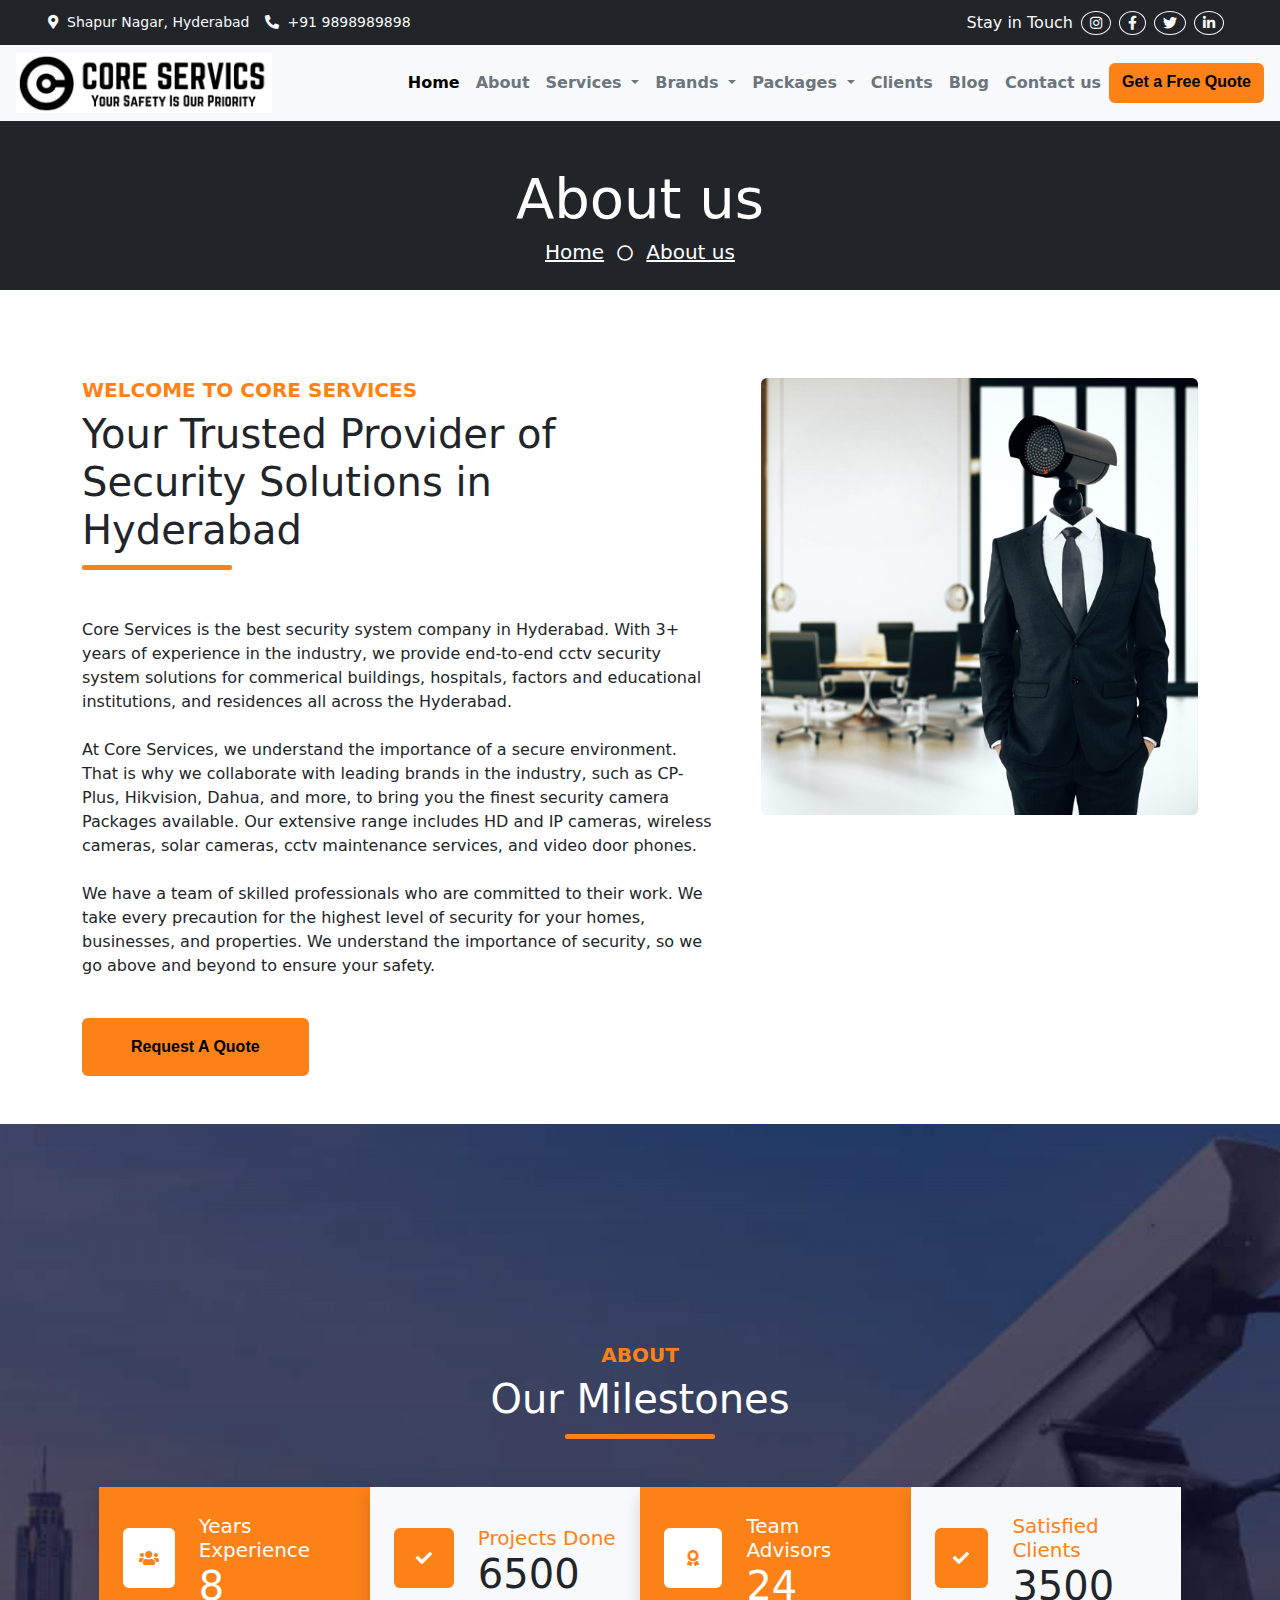
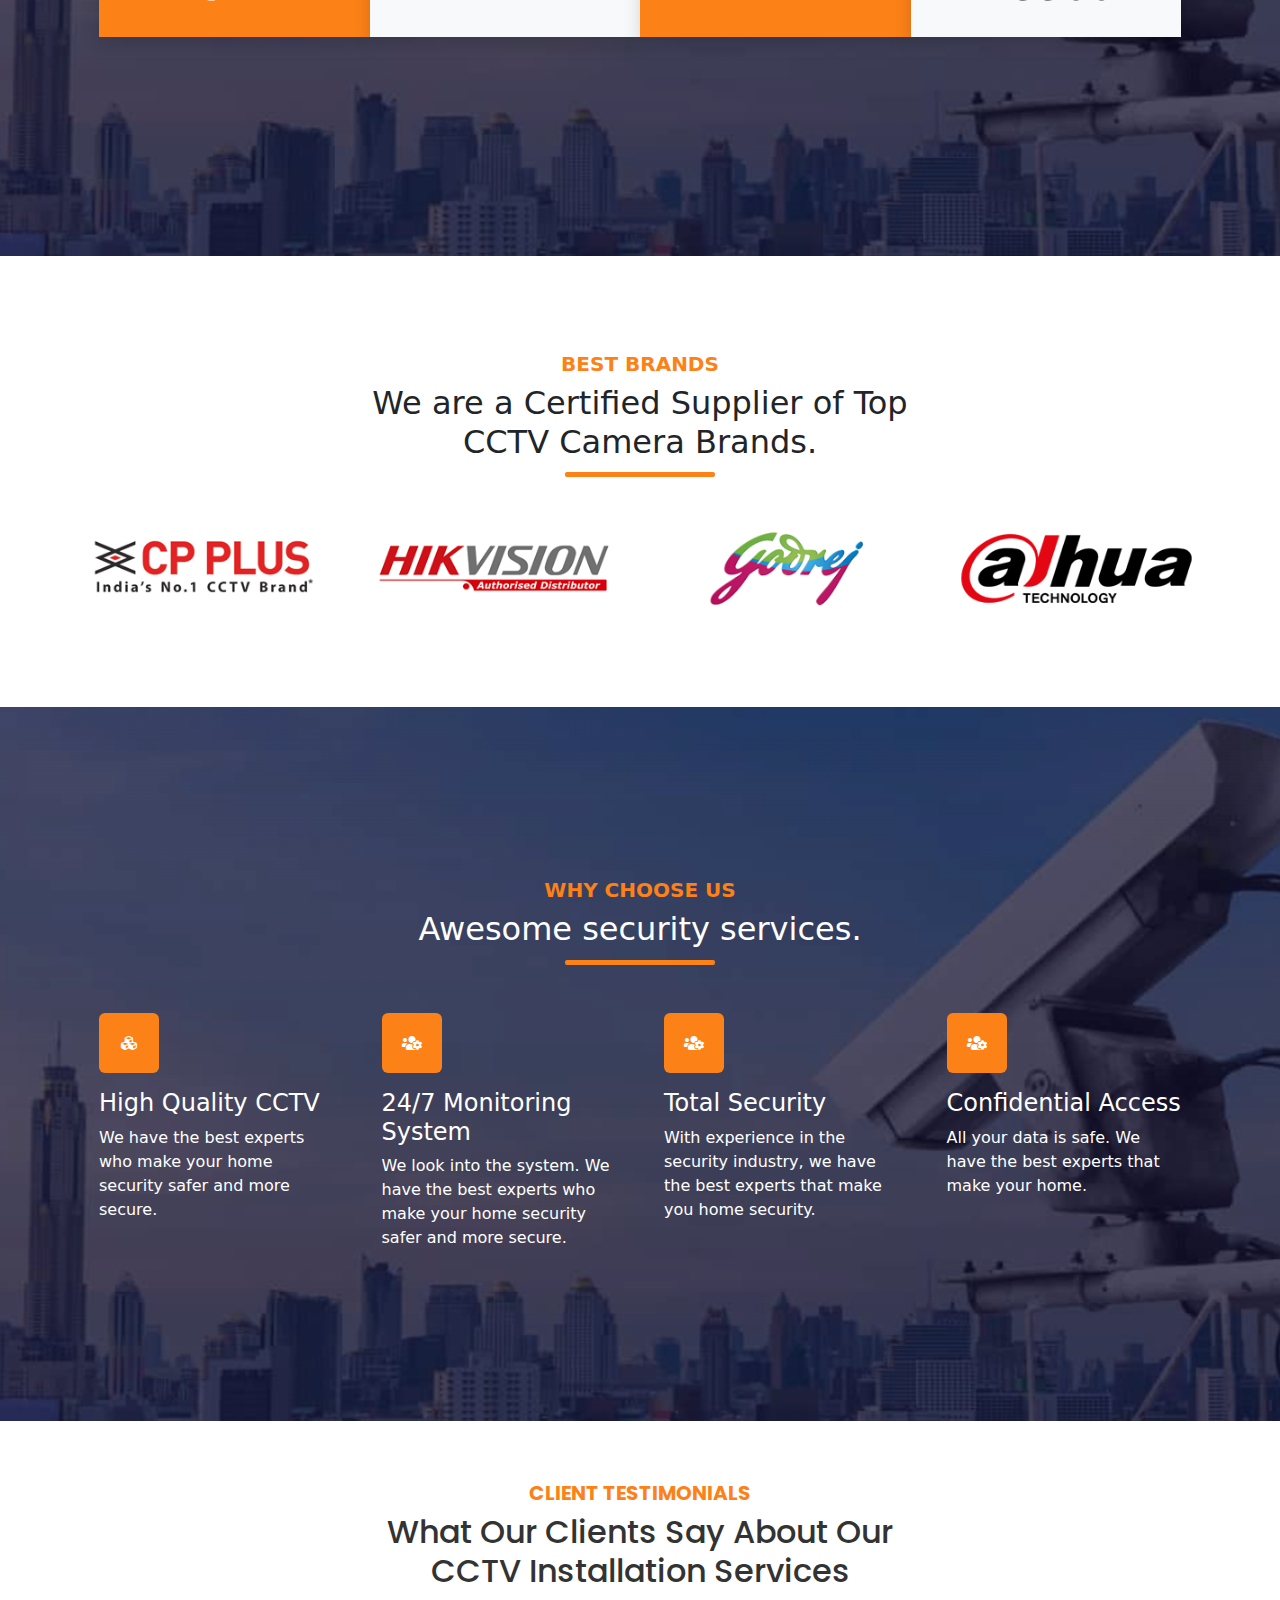
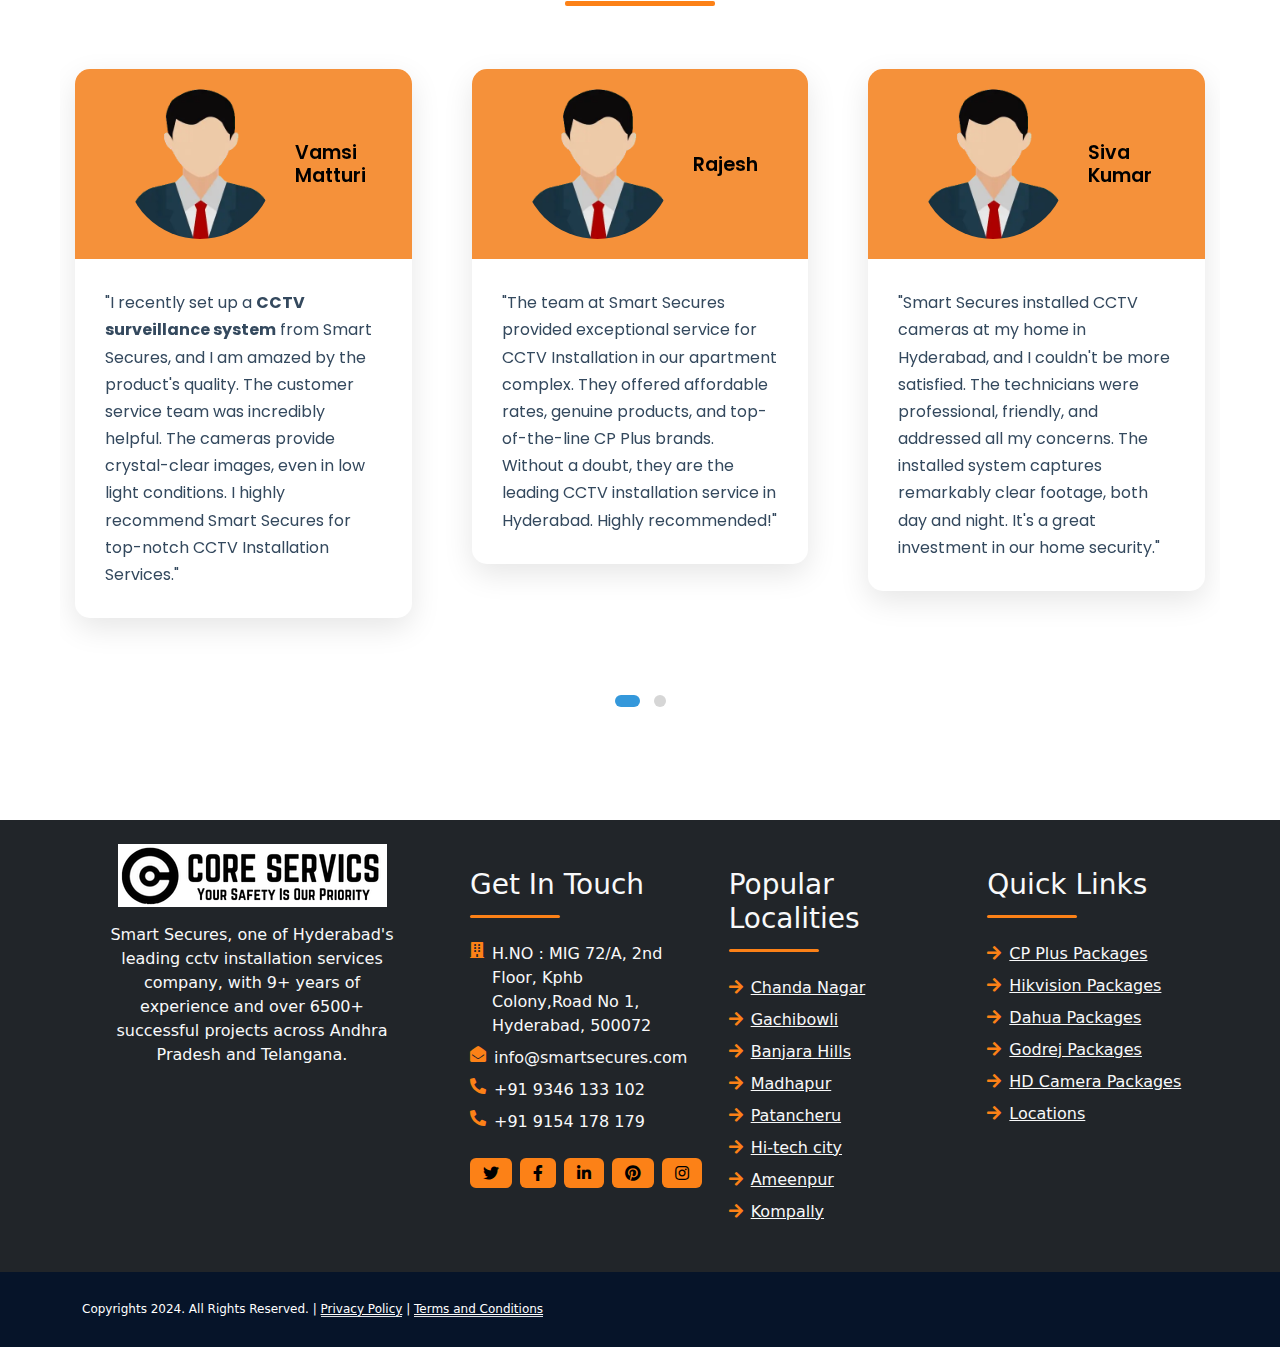
<file: about.html>
<html lang="en">
<head>
    <meta charset="UTF-8">
    <meta name="viewport" content="width=device-width, initial-scale=1.0">
    <link rel="shortcut icon" href="images/favicon.png" type="image/x-icon">
    <title>About</title>   
    <link rel="stylesheet" href="css/bootstrap.min.css">
    <link rel="stylesheet" href="css/styles.css">
    <link rel="stylesheet" href="https://cdnjs.cloudflare.com/ajax/libs/font-awesome/5.15.4/css/all.min.css" integrity="sha512-..." crossorigin="anonymous" />
    <link href="https://fonts.googleapis.com/css2?family=Poppins:wght@300;400;500;600;700&display=swap" rel="stylesheet">
    <link rel="stylesheet" href="https://cdnjs.cloudflare.com/ajax/libs/OwlCarousel2/2.3.4/assets/owl.carousel.min.css">
    <link rel="stylesheet" href="https://cdnjs.cloudflare.com/ajax/libs/OwlCarousel2/2.3.4/assets/owl.theme.default.min.css">
<style>

</style>
</head>
<body>


    <div class="container-fluid bg-dark px-5 d-none d-lg-block ">
        <div class="row gx-0">
            <div class="col-lg-8 text-center text-lg-start mb-2 mb-lg-0">
                <div class="d-inline-flex align-items-center" style="height: 45px;">
                    <small class="me-3 text-light"><i class="fa fa-map-marker-alt me-2"></i>Shapur Nagar, Hyderabad</small>
                    <small class="me-3 text-light"><i class="fa fa-phone-alt me-2"></i>+91 9898989898</small>
                </div>
            </div>
            <div class="col-lg-4 text-center text-lg-end">
                <div class="d-inline-flex align-items-center" style="height: 45px;">
                    <large class="me-2 text-light">Stay in Touch </large>
                    <a class="btn btn-sm btn-outline-light btn-sm-square rounded-circle me-2" href="https://www.instagram.com/" aria-label="instagram"><i class="fab fa-instagram fw-normal"></i></a>
                    <a class="btn btn-sm btn-outline-light btn-sm-square rounded-circle me-2" href="https://www.facebook.com/" aria-label="Facebook"><i class="fab fa-facebook-f fw-normal"></i></a>
                    <a class="btn btn-sm btn-outline-light btn-sm-square rounded-circle me-2" href="https://twitter.com/" aria-label="twitter"><i class="fab fa-twitter fw-normal"></i></a>
                    <a class="btn btn-sm btn-outline-light btn-sm-square rounded-circle me-2" href="https://www.linkedin.com/" aria-label="Linkedin"><i class="fab fa-linkedin-in fw-normal"></i></a>
                </div>
            </div>
        </div>
</div>   


<!-- navbar -->
<div class="container-fluid position-absolute p-0 ">
    
    <nav class="navbar navfix navdiv navbar-expand-xl bg-body-tertiary px-3   max-content">
        <div>
            <button class="navbar-toggler" type="button" data-bs-toggle="collapse" data-bs-target="#navbarSupportedContent" aria-controls="navbarSupportedContent" aria-expanded="false" aria-label="Toggle navigation">
                <span class="navbar-toggler-icon"></span>
              </button>
        </div>
        <div class="navlogo">
            <a class="navbar-brand" href="Index.html"><img src="images/corelogo.png" alt="logo"></a>
        </div>
        <div class="collapse navbar-collapse justify-content-end" id="navbarSupportedContent">
            <div class="navbar-nav ">
                <a href="Index.html" class="nav-item  nav-link  fw-bold active">Home</a>
                <a href="about.html" class="nav-item nav-link text-secondary fw-bold">About</a>
                <div class="nav-item dropdown">
                    <a class="nav-link text-secondary fw-bold dropdown-toggle" href="#" role="button" data-bs-toggle="dropdown" aria-expanded="false">
                        Services
                      </a>
                    <div class="dropdown-menu m-0">
                        <a href="*" class="dropdown-item">CCTV Services Installation</a>
                        <a href="*" class="dropdown-item">Commercial CCTV Camera</a>
                        <a href="*" class="dropdown-item">Wireless CCTV Installation</a>
                        <a href="*" class="dropdown-item">Solar CCTV Installation</a>
                        <a href="*" class="dropdown-item">CCTV Maintenance</a>
                        <a href="*" class="dropdown-item">Burglar Alarm System</a>
                    </div>
                </div>
                <div class="nav-item dropdown">
                    <a class="nav-link text-secondary fw-bold dropdown-toggle" href="#" role="button" data-bs-toggle="dropdown" aria-expanded="false">
                        Brands
                      </a>
                    <div class="dropdown-menu m-0">
                        <a href="*" class="dropdown-item">CP Plus</a>
                        <a href="*" class="dropdown-item">Hikvision</a>
                        <a href="*" class="dropdown-item">Dahua</a>
                        <a href="*" class="dropdown-item">Godrej</a>
                    </div>
                </div>
                <div class="nav-item dropdown">
                    <a class="nav-link text-secondary fw-bold dropdown-toggle" href="#" role="button" data-bs-toggle="dropdown" aria-expanded="false">
                        Packages
                      </a>
                    <div class="dropdown-menu m-0">
                        <a href="*" class="dropdown-item">2 CCTV System set</a>
                        <a href="*" class="dropdown-item">4 CCTV System set</a>
                        <a href="*" class="dropdown-item">6 CCTV System set</a>
                        <a href="*" class="dropdown-item">8 CCTV System set</a>
                        <a href="*" class="dropdown-item">10 CCTV System set</a>
                        <a href="*" class="dropdown-item">12 CCTV System set</a>
                        <a href="*" class="dropdown-item">14 CCTV System set</a>
                        <a href="*" class="dropdown-item">16 CCTV System set</a>
                    </div>
                </div>
                <a href="#" class="nav-item nav-link text-secondary fw-bold ">Clients</a>
                <a href="#" class="nav-item nav-link text-secondary fw-bold">Blog</a>
                <a href="contact.html" class="nav-item nav-link text-secondary fw-bold ">Contact us</a>
                <a href="quote.html" class="btn btn-ownery ">Get a Free Quote</a>
            </div>
        </div>
    </nav>
</div>

 
        
        <div class="container-fluid bg-dark py-lg-4 py-md-2 py-sm-0  bg-header" style="margin-bottom: 40px;">
            <div class="row pt-5 pt-lg-0">
                <div class="col-12 pt-lg-5 mt-lg-5 text-center pt-lg-0 py-lg-0 pt-3 py-4">
                    <h1 class="display-4 text-white animated zoomIn">About us</h1>
                    <a href="Index.html" class="h5 text-white">Home</a>
                    <i class="far fa-circle text-white px-2"></i>
                    <a href="about.html" class="h5 text-white">About us</a>
                </div>
            </div>
        </div>

  



    <div class="container-fluid">
        <div class="container py-lg-5 py-md-2 py-sm-0">
            <div class="row g-5">
                <div class="col-lg-7">
                    <div class="section-title position-relative pb-3 mb-5">
                        <h5 class="fw-bold text-ownery text-uppercase">Welcome to Core Services</h5>
                        <h1 class="mb-0">Your Trusted Provider of Security Solutions in Hyderabad</h1>
                    </div>
                    <p class="mb-4">Core Services is the best security system company in Hyderabad. With 3+ years of experience in the industry, we provide end-to-end cctv security system solutions for commerical buildings, hospitals, factors and educational institutions, and residences all across the Hyderabad. </p>
                    
                    <p class="mb-4">At Core Services, we understand the importance of a secure environment. That is why we collaborate with leading brands in the industry, such as CP-Plus, Hikvision, Dahua, and more, to bring you the finest security camera Packages available. Our extensive range includes HD and IP cameras, wireless cameras, solar cameras, cctv maintenance services, and video door phones.</p>
                    
                    <p class="mb-4"> We have a team of skilled professionals who are committed to their work. We take every precaution for the highest level of security for your homes, businesses, and properties. We understand the importance of security, so we go above and beyond to ensure your safety.</p>
                    
                    
                    
                    <a href="#" class="btn btn-ownery py-3 px-5 mt-3 wow zoomIn" data-wow-delay="0.9s">Request A Quote</a>
                </div>
                <div class="col-lg-5" style="min-height: 500px;">
                    <div class="position-relative h-100">
                        <img class="position-absolute w-100 rounded wow zoomIn cctvimg" data-wow-delay="0.9s" src="images/aboutpage.jpg" alt="Core about" style="object-fit: cover;">
                    </div>
                </div>
            </div>
        </div>
    </div>

<div style="background-image: url('images/background.png'); background-size: cover; background-position: center; background-repeat: no-repeat;" class="backward">

    <div class="container-fluid facts my-5 py-5 ">
        <div class="container py-5">
            <div class="section-title text-center position-relative pb-3 mb-5 mx-auto" style="max-width: 600px;">
                <h5 class="fw-bold text-ownery text-uppercase">About</h5>
                <h1 class="mb-0 text-white">Our Milestones</h1>
            </div>
            
            <div class="row gx-0">
            
                <div class="col-lg-3 wow zoomIn" data-wow-delay="0.1s">
                    <div class="bg-ownery shadow d-flex align-items-center justify-content-center p-4" style="height: 150px;">
                        <div class="bg-white d-flex align-items-center justify-content-center rounded mb-2" style="width: 60px; height: 60px;">
                            <i class="fa fa-users text-ownery"></i>
                        </div>
                        <div class="ps-4">
                            <h5 class="text-white mb-0">Years Experience</h5>
                            <h1 class="text-white mb-0 counter-up">8</h1>
                        </div>
                    </div>
                </div>
                <div class="col-lg-3 wow zoomIn" data-wow-delay="0.3s">
                    <div class="bg-light shadow d-flex align-items-center justify-content-center p-4" style="height: 150px;">
                        <div class="bg-ownery d-flex align-items-center justify-content-center rounded mb-2" style="width: 60px; height: 60px;">
                            <i class="fa fa-check text-white"></i>
                        </div>
                        <div class="ps-4">
                            <h5 class="text-ownery mb-0">Projects Done</h5>
                            <h1 class="mb-0 counter-up">6500</h1>
                        </div>
                    </div>
                </div>
                <div class="col-lg-3 wow zoomIn" data-wow-delay="0.6s">
                    <div class="bg-ownery shadow d-flex align-items-center justify-content-center p-4" style="height: 150px;">
                        <div class="bg-white d-flex align-items-center justify-content-center rounded mb-2" style="width: 60px; height: 60px;">
                            <i class="fa fa-award text-ownery"></i>
                        </div>
                        <div class="ps-4">
                            <h5 class="text-white mb-0">Team Advisors</h5>
                            <h1 class="text-white mb-0 counter-up">24</h1>
                        </div>
                    </div>
                </div>
                <div class="col-lg-3 wow zoomIn" data-wow-delay="0.3s">
                    <div class="bg-light shadow d-flex align-items-center justify-content-center p-4" style="height: 150px;">
                        <div class="bg-ownery d-flex align-items-center justify-content-center rounded mb-2" style="width: 60px; height: 60px;">
                            <i class="fa fa-check text-white"></i>
                        </div>
                        <div class="ps-4">
                            <h5 class="text-ownery mb-0">Satisfied Clients</h5>
                            <h1 class="mb-0 counter-up">3500</h1>
                        </div>
                    </div>
                </div>
            </div>
        </div>
    </div>

</div>


    <div class="container-fluid py-5 wow fadeInUp" data-wow-delay="0.1s">
        <div class="container py-5">
            <div class="section-title text-center position-relative pb-3 mb-5 mx-auto" style="max-width: 600px;">
                <h5 class="fw-bold text-ownery text-uppercase">Best Brands</h5>
                <h2 class="mb-0">We are a Certified Supplier of Top CCTV Camera Brands.</h2>
            </div>
            <div class="row g-5">
                <div class="col-lg-3 wow slideInUp" data-wow-delay="0.3s">
                    <div class="team-item bg-light rounded overflow-hidden">
                        <div class="team-img position-relative overflow-hidden">
                            <a href="#" target="_blank"><img class="img-fluid w-100 cctvimg" src="images/cpplus.png" width="640" height="360" alt="cp plus Logo"></a>
                            
                        </div>
                       
                    </div>
                </div>
                <div class="col-lg-3 wow slideInUp" data-wow-delay="0.6s">
                    <div class="team-item bg-light rounded overflow-hidden">
                        <div class="team-img position-relative overflow-hidden">
                            <a href="#" target="_blank"><img class="img-fluid w-100 cctvimg" src="images/hikvision.png" width="640" height="360" alt="Hikvision Logo"></a>
                           
                        </div>
                      
                    </div>
                </div>
                <div class="col-lg-3 wow slideInUp" data-wow-delay="0.9s">
                    <div class="team-item bg-light rounded overflow-hidden">
                        <div class="team-img position-relative overflow-hidden">
                            <a href="#" target="_blank"> <img class="img-fluid w-100 cctvimg" src="images/godrej.png" width="640" height="360" alt="Godrej Logo"></a>
                            
                        </div>
                       
                    </div>
                </div>
                <div class="col-lg-3 wow slideInUp" data-wow-delay="0.9s">
                    <div class="team-item bg-light rounded overflow-hidden">
                        <div class="team-img position-relative overflow-hidden">
                            <a href="#" target="_blank"><img class="img-fluid w-100 cctvimg" src="images/dahua.png" width="640" height="360" alt="Dahua Logo"></a>
                            
                        
                    </div>
                </div>
               
               
            </div>
        </div>
    </div>
    </div>





<div style="background-image: url('images/background.png'); background-size: cover; background-position: center; background-repeat: no-repeat;" class="backward">
    <div class="container-fluid  py-5"  style="visibility: visible; animation-delay: 0.1s;">
        <div class="container py-5">
            <div class="section-title text-center position-relative pb-3 mb-5 mx-auto" style="max-width: 600px;">
                <h5 class="fw-bold text-ownery text-uppercase">Why Choose Us</h5>
                <h2 class="mb-0 text-white">Awesome security services.</h2>
            </div>
            <div class="row g-5">
                <div class="col-lg-3">
                    <div class="row g-5">
                        <div class="col-12 wow zoomIn animated" data-wow-delay="0.2s" style="visibility: visible; animation-delay: 0.2s;">
                            <div class="bg-ownery rounded d-flex align-items-center justify-content-center mb-3" style="width: 60px; height: 60px;">
                                <i class="fa fa-cubes text-white"></i>
                            </div>
                            <h4 class="text-white">High Quality CCTV</h4>
                            <p class="mb-0 text-white">We have the best experts who make your home security safer and more secure. </p>
                        </div>
                        
                    </div>
                </div>
               
                <div class="col-lg-3">
                    <div class="row g-5">
                        <div class="col-12 wow zoomIn animated" data-wow-delay="0.4s" style="visibility: visible; animation-delay: 0.4s;">
                            <div class="bg-ownery rounded d-flex align-items-center justify-content-center mb-3" style="width: 60px; height: 60px;">
                                <i class="fa fa-users-cog text-white"></i>
                            </div>
                            <h4 class="text-white">24/7 Monitoring System</h4>
                            <p class="mb-0 text-white">We look into the system. We have the best experts who make your home security safer and more secure.</p>
                        </div>
                       
                    </div>
                </div>
                
                 <div class="col-lg-3">
                    <div class="row g-5">
                        <div class="col-12 wow zoomIn animated" data-wow-delay="0.4s" style="visibility: visible; animation-delay: 0.4s;">
                            <div class="bg-ownery rounded d-flex align-items-center justify-content-center mb-3" style="width: 60px; height: 60px;">
                                <i class="fa fa-users-cog text-white"></i>
                            </div>
                            <h4 class="text-white">Total Security</h4>
                            <p class="mb-0 text-white">With experience in the security industry, we have the best experts that make you home security.</p>
                        </div>
                       
                    </div>
                </div>
                
                 <div class="col-lg-3">
                    <div class="row g-5">
                        <div class="col-12 wow zoomIn animated" data-wow-delay="0.4s" style="visibility: visible; animation-delay: 0.4s;">
                            <div class="bg-ownery rounded d-flex align-items-center justify-content-center mb-3" style="width: 60px; height: 60px;">
                                <i class="fa fa-users-cog text-white"></i>
                            </div>
                            <h4 class="text-white">Confidential Access</h4>
                            <p class="mb-0 text-white">All your data is safe. We have the best experts that make your home.</p>
                        </div>
                       
                    </div>
                </div>
            </div>
        </div>
    </div>

</div>


<div class="conta2">
    <div class="section-title text-center position-relative pb-3 mb-5 mx-auto" style="max-width: 600px;">
        <h5 class="fw-bold text-ownery text-uppercase">Client Testimonials</h5>
        <h2 class="mb-0">What Our Clients Say About Our CCTV Installation Services</h2>
    </div> 
    <div class="owl-carousel testimonial-carousel">
        <div class="testimonial-item">
            <div class="testimonial-header">
                <img src="images/testimonials.webp" alt="Vamsi Matturi" class="testimonial-img">
                <h4 class="testimonial-name">Vamsi Matturi</h4>
            </div>
            <div class="testimonial-content">
                "I recently set up a <strong>CCTV surveillance system</strong> from Smart Secures, and I am amazed by the product's quality. The customer service team was incredibly helpful. The cameras provide crystal-clear images, even in low light conditions. I highly recommend Smart Secures for top-notch CCTV Installation Services."
            </div>
        </div>
        <div class="testimonial-item">
            <div class="testimonial-header">
                <img src="images/testimonials.webp" alt="Rajesh" class="testimonial-img">
                <h4 class="testimonial-name">Rajesh</h4>
            </div>
            <div class="testimonial-content">
                "The team at Smart Secures provided exceptional service for CCTV Installation in our apartment complex. They offered affordable rates, genuine products, and top-of-the-line CP Plus brands. Without a doubt, they are the leading CCTV installation service in Hyderabad. Highly recommended!"
            </div>
        </div>
        <div class="testimonial-item">
            <div class="testimonial-header">
                <img src="images/testimonials.webp" alt="Siva Kumar" class="testimonial-img">
                <h4 class="testimonial-name">Siva Kumar</h4>
            </div>
            <div class="testimonial-content">
                "Smart Secures installed CCTV cameras at my home in Hyderabad, and I couldn't be more satisfied. The technicians were professional, friendly, and addressed all my concerns. The installed system captures remarkably clear footage, both day and night. It's a great investment in our home security."
            </div>
        </div>
        <div class="testimonial-item">
            <div class="testimonial-header">
                <img src="images/testimonials.webp" alt="Kalyan Goud" class="testimonial-img">
                <h4 class="testimonial-name">Kalyan Goud</h4>
            </div>
            <div class="testimonial-content">
                "I recently engaged Smart Secures for CCTV installation in my office, and I'm thoroughly impressed. Their team demonstrated exceptional skills and had access to all the top brands. The installation was efficient, and the service was outstanding. For anyone looking for a reliable CCTV installation company in Hyderabad, Smart Secures is the way to go!"
            </div>
        </div>
    </div>
</div>



<div class="container-fluid bg-dark text-light mt-5 wow fadeInUp" data-wow-delay="0.1s">
    <div class="container">
        <div class="row gx-5">
            <div class="col-lg-4 col-md-6 footer-about">
                <div class="d-flex flex-column align-items-center text-center h-100 p-4">
                    <a href="index.html" class="navbar-brand">
                        </a><a href="index.html"><img src="images/corelogo.png" width="269" height="63" alt="Smart secures logo"></a>
                    
                    <p class="mt-3 mb-4">Smart Secures, one of Hyderabad's leading cctv installation services company, with 9+ years of experience and over 6500+ successful projects across Andhra Pradesh and Telangana.</p>
                  
                </div>
            </div>
            <div class="col-lg-8 col-md-6">
                <div class="row gx-5">
                    <div class="col-lg-4 col-md-12 pt-5 mb-5">
                        <div class="section-title section-title-sm position-relative pb-3 mb-4">
                            <h3 class="text-light mb-0">Get In Touch</h3>
                        </div>
                        <div class="d-flex mb-2">
                            <i class="fa fa-building text-ownery me-2"></i>
                            <p class="mb-0">H.NO : MIG 72/A, 2nd Floor, Kphb Colony,Road No 1, Hyderabad, 500072</p>
                        </div>
                        <div class="d-flex mb-2">
                            <i class="fa fa-envelope-open text-ownery me-2"></i>
                            <p class="mb-0">info@smartsecures.com</p>
                        </div>
                        <div class="d-flex mb-2">
                            <i class="fa fa-phone fa-flip-horizontal text-ownery me-2"></i>
                            <p class="mb-0">+91 9346 133 102</p>
                            
                        </div>
                         <div class="d-flex mb-2">
                            <i class="fa fa-phone fa-flip-horizontal text-ownery me-2"></i>
                            <p class="mb-0">+91 9154 178 179</p>
                            
                        </div>
                        <div class="d-flex mt-4">
                            <a class="btn btn-ownery btn-square me-2" href="https://twitter.com/smart_secures" aria-label="twitter" target="_blank" rel="noopener"><i class="fab fa-twitter fw-normal"></i></a>
                            <a class="btn btn-ownery btn-square me-2" href="https://www.facebook.com/smartsecures/" aria-label="facebook" target="_blank" rel="noopener"><i class="fab fa-facebook-f fw-normal"></i></a>
                            <a class="btn btn-ownery btn-square me-2" href="https://www.linkedin.com/company/71975463" aria-label="linkedin" target="_blank" rel="noopener"><i class="fab fa-linkedin-in fw-normal"></i></a>
                            <a class="btn btn-ownery btn-square me-2" href="https://in.pinterest.com/smartsecures/" aria-label="pinterest" target="_blank" rel="noopener"><i class="fab fa-pinterest fw-normal"></i></a>
                            <a class="btn btn-ownery btn-square" href="https://www.instagram.com/smartsecures/" aria-label="instagram" target="_blank" rel="noopener"><i class="fab fa-instagram fw-normal"></i></a>
                            
                        </div>
                    </div>
                    <div class="col-lg-4 col-md-12 pt-0 pt-lg-5 mb-5">
                        <div class="section-title section-title-sm position-relative pb-3 mb-4">
                            <h3 class="text-light mb-0">Popular Localities</h3>
                        </div>
                        <div class="link-animated d-flex flex-column justify-content-start">
                            <a class="text-light mb-2" href="https://www.smartsecures.com/location/cctv-camera-installation-services-in-chanda-nagar"><i class="fa fa-arrow-right text-ownery me-2"></i>Chanda Nagar</a>
                            <a class="text-light mb-2" href="https://www.smartsecures.com/location/cctv-camera-Installation-services-in-gachibowli"><i class="fa fa-arrow-right text-ownery me-2"></i>Gachibowli</a>
                            <a class="text-light mb-2" href="https://www.smartsecures.com/location/cctv-camera-installation-services-in-banjara-hills"><i class="fa fa-arrow-right text-ownery me-2"></i>Banjara Hills</a>
                            <a class="text-light mb-2" href="https://www.smartsecures.com/location/cctv-camera-installation-services-in-Madhapur"><i class="fa fa-arrow-right text-ownery me-2"></i>Madhapur</a>
                            <a class="text-light mb-2" href="https://www.smartsecures.com/location/cctv-camera-installation-services-in-patancheru"><i class="fa fa-arrow-right text-ownery me-2"></i>Patancheru</a>
                            <a class="text-light mb-2" href="https://www.smartsecures.com/location/cctv-camera-installation-services-in-hitech-city"><i class="fa fa-arrow-right text-ownery me-2"></i>Hi-tech city</a>
                            <a class="text-light mb-2" href="https://www.smartsecures.com/location/cctv-installation-services-in-ameenpur"><i class="fa fa-arrow-right text-ownery me-2"></i>Ameenpur</a>
                            <a class="text-light" href="https://www.smartsecures.com/location/cctv-installation-services-in-kompally"><i class="fa fa-arrow-right text-ownery me-2"></i>Kompally</a>
                            
                            
                        </div>
                    </div>
                    <div class="col-lg-4 col-md-12 pt-0 pt-lg-5 mb-5">
                        <div class="section-title section-title-sm position-relative pb-3 mb-4">
                            <h3 class="text-light mb-0">Quick Links</h3>
                        </div>
                        <div class="link-animated d-flex flex-column justify-content-start">
                            <a class="text-light mb-2" href="cp-plus-cctv-camera-packages.html"><i class="fa fa-arrow-right text-ownery me-2"></i>CP Plus Packages</a>
                            <a class="text-light mb-2" href="hikvision-cctv-camera-packages.html"><i class="fa fa-arrow-right text-ownery me-2"></i>Hikvision Packages</a>
                            <a class="text-light mb-2" href="dahua-cctv-camera-packages.html"><i class="fa fa-arrow-right text-ownery me-2"></i>Dahua Packages</a>
                            <a class="text-light mb-2" href="godrej-cctv-camera-packages.html"><i class="fa fa-arrow-right text-ownery me-2"></i>Godrej Packages</a>
                            <a class="text-light mb-2" href="cctv-camera-packages.html"><i class="fa fa-arrow-right text-ownery me-2"></i>HD Camera Packages</a>
              
                            <a class="text-light" href="https://www.smartsecures.com/location/"><i class="fa fa-arrow-right text-ownery me-2"></i>Locations</a>
                        </div>
                    </div>
                </div>
            </div>
        </div>
    </div>
</div>
<div class="container-fluid text-white" style="background: #061429;">
    <div class="container text-center">
        <div class="row">
            <div class="col-lg-8 col-md-6">
                <div class="d-flex align-items-center" style="height: 75px;font-size: 12px;">
                    <p class="mb-0">Copyrights 2024. All Rights Reserved. | <a class="text-white border-bottom" href="privacy-policy.html">Privacy Policy</a> | <a class="text-white border-bottom" href="terms-and-conditions.html">Terms and Conditions</a></p>
                </div>
            </div>
        </div>
    </div>
</div>



<script src="https://code.jquery.com/jquery-3.6.0.min.js"></script>
    <script src="js/bootstrap.bundle.min.js"></script>
    <script src="https://cdnjs.cloudflare.com/ajax/libs/OwlCarousel2/2.3.4/owl.carousel.min.js"></script>
    <script src="js/script.js"></script>
    <script>
        
    </script>
</body>
</html>
</file>
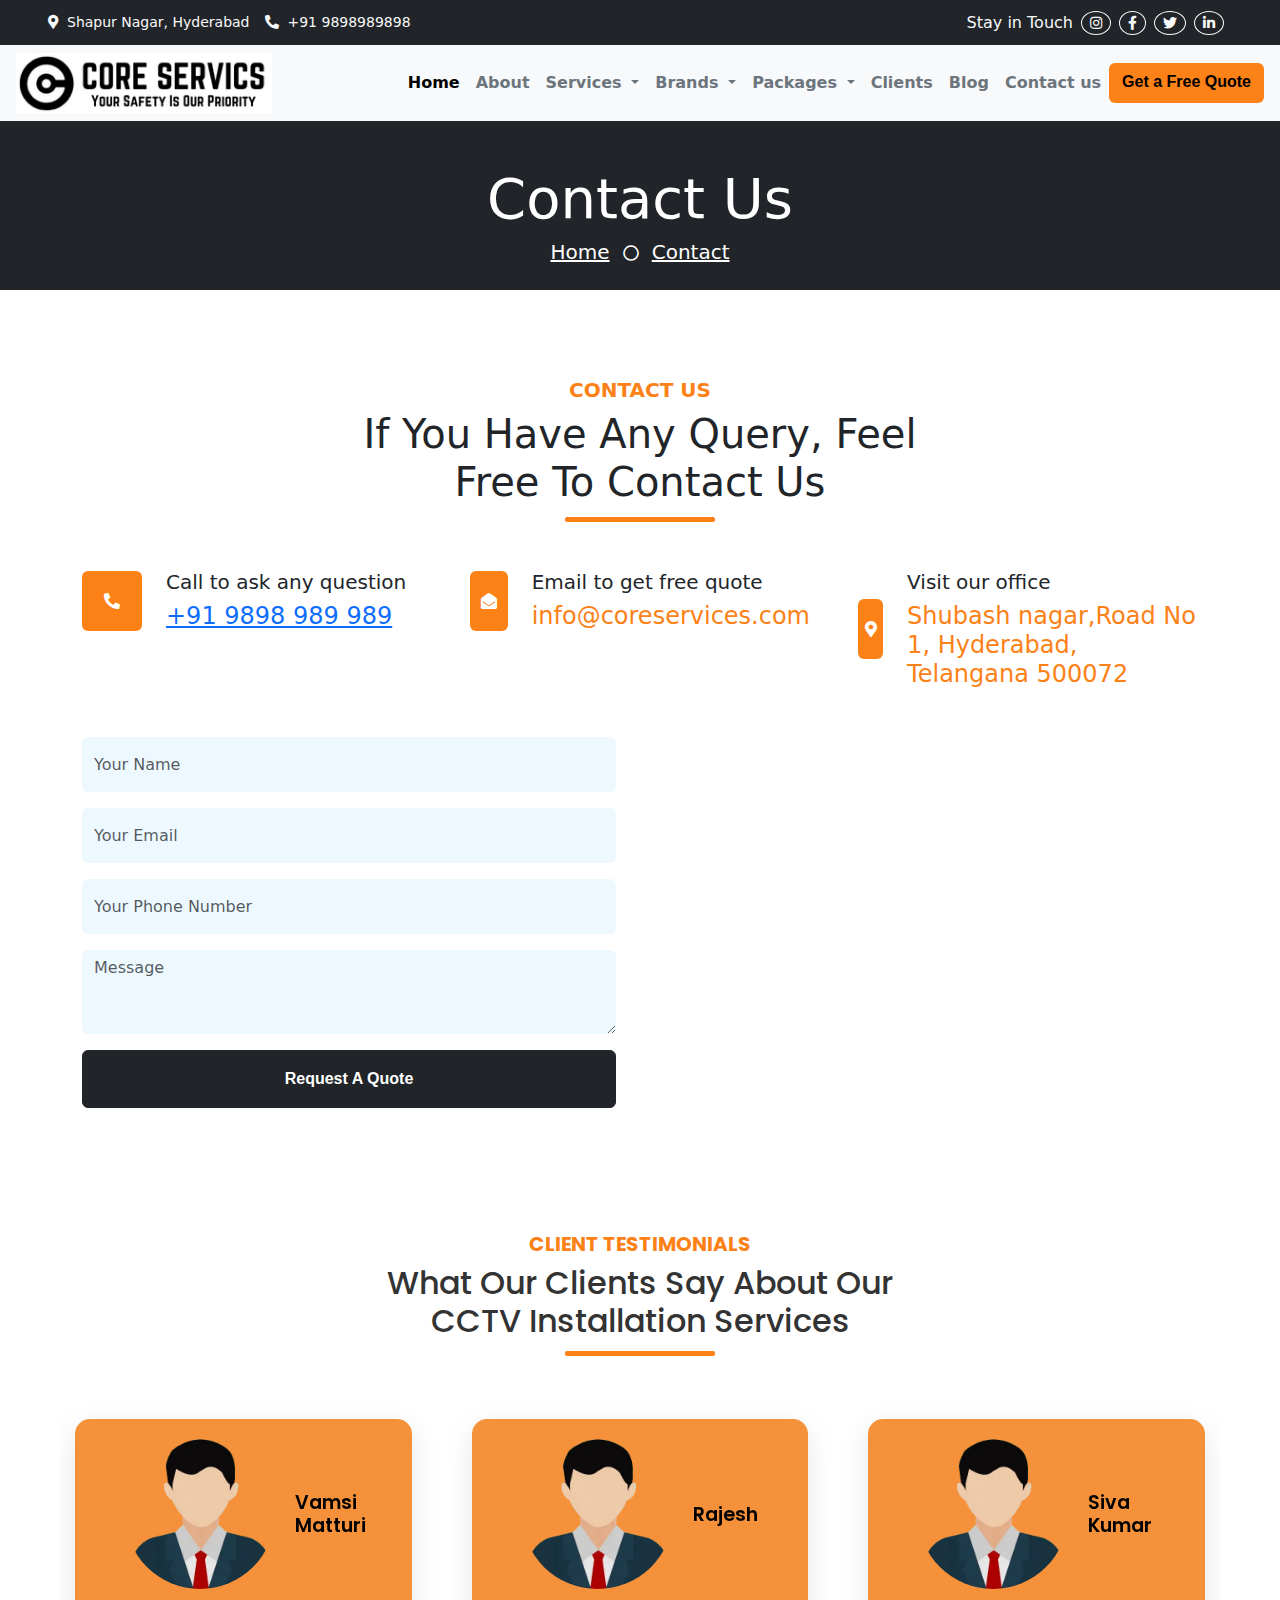
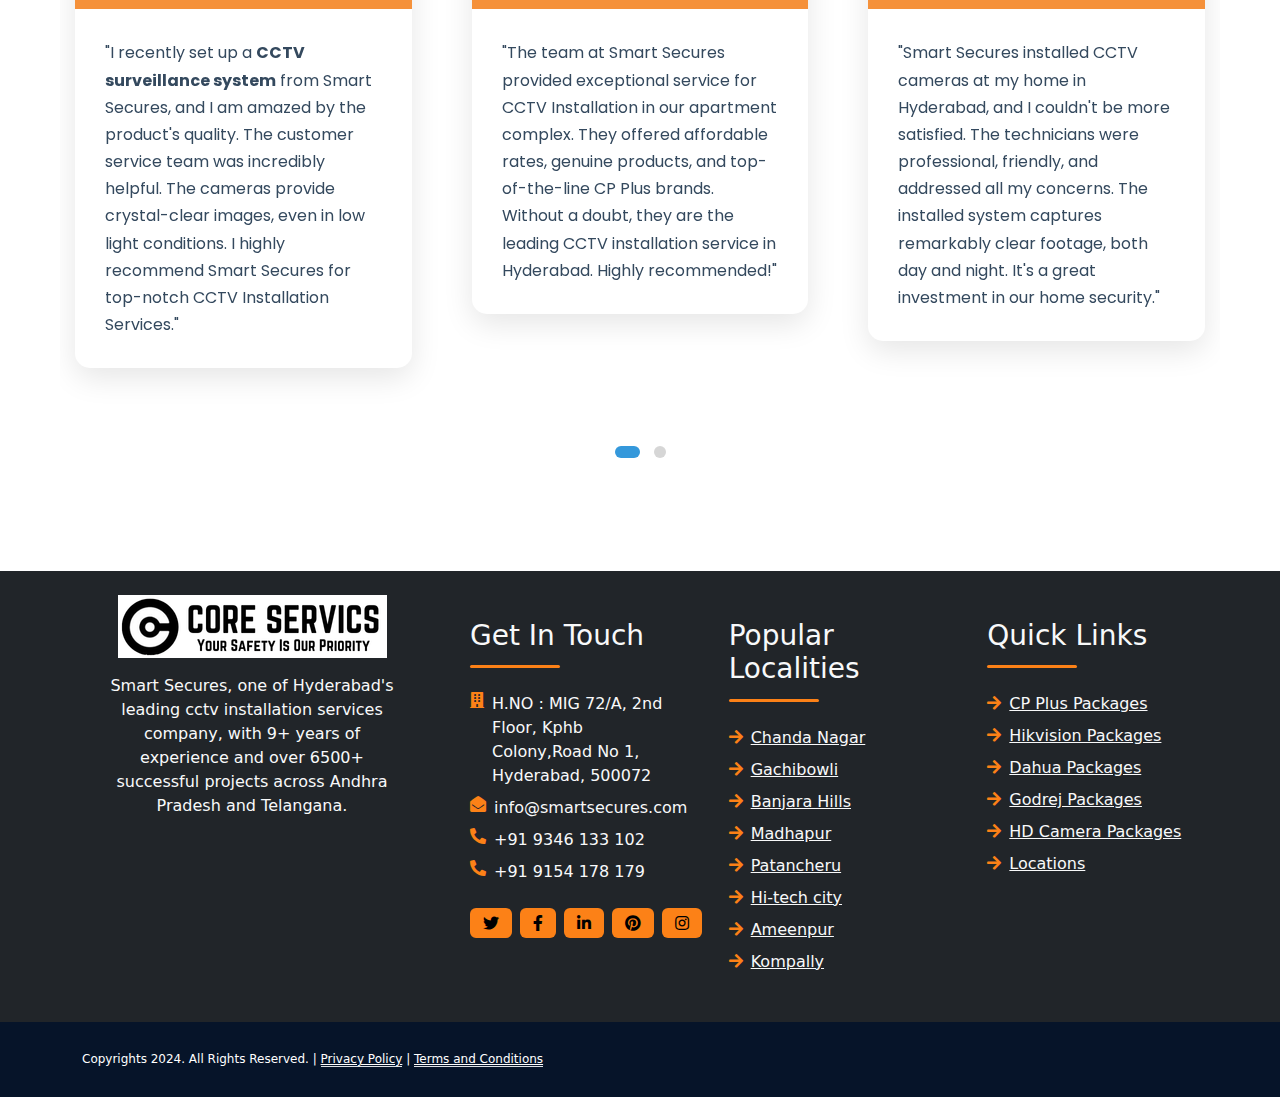
<file: contact.html>
<html lang="en">
<head>
    <meta charset="UTF-8">
    <meta name="viewport" content="width=device-width, initial-scale=1.0">
    <link rel="shortcut icon" href="images/favicon.png" type="image/x-icon">
    <title>Contact</title>   
    <link rel="stylesheet" href="css/bootstrap.min.css">
    <link rel="stylesheet" href="css/styles.css">
    <link rel="stylesheet" href="https://cdnjs.cloudflare.com/ajax/libs/font-awesome/5.15.4/css/all.min.css" integrity="sha512-..." crossorigin="anonymous" />
    <link href="https://fonts.googleapis.com/css2?family=Poppins:wght@300;400;500;600;700&display=swap" rel="stylesheet">
    <link rel="stylesheet" href="https://cdnjs.cloudflare.com/ajax/libs/OwlCarousel2/2.3.4/assets/owl.carousel.min.css">
    <link rel="stylesheet" href="https://cdnjs.cloudflare.com/ajax/libs/OwlCarousel2/2.3.4/assets/owl.theme.default.min.css">
 <style>
.backward{
    background-image: url('images/background.png'); 
  background-size: cover;
  background-repeat: no-repeat;
  padding: 75px;
}

 </style>
       
</head>
<body>

    <div class="container-fluid bg-dark px-5 d-none d-lg-block ">
        <div class="row gx-0">
            <div class="col-lg-8 text-center text-lg-start mb-2 mb-lg-0">
                <div class="d-inline-flex align-items-center" style="height: 45px;">
                    <small class="me-3 text-light"><i class="fa fa-map-marker-alt me-2"></i>Shapur Nagar, Hyderabad</small>
                    <small class="me-3 text-light"><i class="fa fa-phone-alt me-2"></i>+91 9898989898</small>
                </div>
            </div>
            <div class="col-lg-4 text-center text-lg-end">
                <div class="d-inline-flex align-items-center" style="height: 45px;">
                    <large class="me-2 text-light">Stay in Touch </large>
                    <a class="btn btn-sm btn-outline-light btn-sm-square rounded-circle me-2" href="https://www.instagram.com/" aria-label="instagram"><i class="fab fa-instagram fw-normal"></i></a>
                    <a class="btn btn-sm btn-outline-light btn-sm-square rounded-circle me-2" href="https://www.facebook.com/" aria-label="Facebook"><i class="fab fa-facebook-f fw-normal"></i></a>
                    <a class="btn btn-sm btn-outline-light btn-sm-square rounded-circle me-2" href="https://twitter.com/" aria-label="twitter"><i class="fab fa-twitter fw-normal"></i></a>
                    <a class="btn btn-sm btn-outline-light btn-sm-square rounded-circle me-2" href="https://www.linkedin.com/" aria-label="Linkedin"><i class="fab fa-linkedin-in fw-normal"></i></a>
                </div>
            </div>
        </div>
</div>   


<!-- navbar -->
<div class="container-fluid position-absolute p-0 ">
    
    <nav class="navbar navfix navdiv navbar-expand-xl bg-body-tertiary px-3   max-content">
        <div>
            <button class="navbar-toggler" type="button" data-bs-toggle="collapse" data-bs-target="#navbarSupportedContent" aria-controls="navbarSupportedContent" aria-expanded="false" aria-label="Toggle navigation">
                <span class="navbar-toggler-icon"></span>
              </button>
        </div>
        <div class="navlogo">
            <a class="navbar-brand" href="Index.html"><img src="images/corelogo.png" alt="logo"></a>
        </div>
        <div class="collapse navbar-collapse justify-content-end" id="navbarSupportedContent">
            <div class="navbar-nav ">
                <a href="Index.html" class="nav-item  nav-link  fw-bold active">Home</a>
                <a href="about.html" class="nav-item nav-link text-secondary fw-bold">About</a>
                <div class="nav-item dropdown">
                    <a class="nav-link text-secondary fw-bold dropdown-toggle" href="#" role="button" data-bs-toggle="dropdown" aria-expanded="false">
                        Services
                      </a>
                    <div class="dropdown-menu m-0">
                        <a href="*" class="dropdown-item">CCTV Services Installation</a>
                        <a href="*" class="dropdown-item">Commercial CCTV Camera</a>
                        <a href="*" class="dropdown-item">Wireless CCTV Installation</a>
                        <a href="*" class="dropdown-item">Solar CCTV Installation</a>
                        <a href="*" class="dropdown-item">CCTV Maintenance</a>
                        <a href="*" class="dropdown-item">Burglar Alarm System</a>
                    </div>
                </div>
                <div class="nav-item dropdown">
                    <a class="nav-link text-secondary fw-bold dropdown-toggle" href="#" role="button" data-bs-toggle="dropdown" aria-expanded="false">
                        Brands
                      </a>
                    <div class="dropdown-menu m-0">
                        <a href="*" class="dropdown-item">CP Plus</a>
                        <a href="*" class="dropdown-item">Hikvision</a>
                        <a href="*" class="dropdown-item">Dahua</a>
                        <a href="*" class="dropdown-item">Godrej</a>
                    </div>
                </div>
                <div class="nav-item dropdown">
                    <a class="nav-link text-secondary fw-bold dropdown-toggle" href="#" role="button" data-bs-toggle="dropdown" aria-expanded="false">
                        Packages
                      </a>
                    <div class="dropdown-menu m-0">
                        <a href="*" class="dropdown-item">2 CCTV System set</a>
                        <a href="*" class="dropdown-item">4 CCTV System set</a>
                        <a href="*" class="dropdown-item">6 CCTV System set</a>
                        <a href="*" class="dropdown-item">8 CCTV System set</a>
                        <a href="*" class="dropdown-item">10 CCTV System set</a>
                        <a href="*" class="dropdown-item">12 CCTV System set</a>
                        <a href="*" class="dropdown-item">14 CCTV System set</a>
                        <a href="*" class="dropdown-item">16 CCTV System set</a>
                    </div>
                </div>
                <a href="#" class="nav-item nav-link text-secondary fw-bold ">Clients</a>
                <a href="#" class="nav-item nav-link text-secondary fw-bold">Blog</a>
                <a href="contact.html" class="nav-item nav-link text-secondary fw-bold ">Contact us</a>
                <a href="quote.html" class="btn btn-ownery ">Get a Free Quote</a>
            </div>
        </div>
    </nav>
</div>

 
        
        <div class="container-fluid bg-dark py-lg-4 py-md-2 py-sm-0   bg-header" style="margin-bottom: 40px;">
            <div class="row pt-5 pt-lg-0">
                <div class="col-12 pt-lg-5 mt-lg-5 text-center pt-lg-0 py-lg-0 pt-3 py-4">
                    <h1 class="display-4 text-white animated zoomIn">Contact Us</h1>
                    <a href="#" class="h5 text-white">Home</a>
                    <i class="far fa-circle text-white px-2"></i>
                    <a href="#" class="h5 text-white">Contact</a>
                </div>
            </div>
        </div>
  
    <div class="container-fluid" >
        <div class="container py-lg-5 py-md-2 py-sm-0">
            <div class="section-title text-center position-relative pb-3 mb-5 mx-auto" style="max-width: 600px;">
                <h5 class="fw-bold text-ownery text-uppercase">Contact Us</h5>
                <h1 class="mb-0">If You Have Any Query, Feel Free To Contact Us</h1>
            </div>
            <div class="row g-5 mb-5">
                <div class="col-lg-4 ">
                    <div class="d-flex align-items-center" >
                        <div class="bg-ownery d-flex align-items-center justify-content-center rounded" style="width: 60px; height: 60px;">
                            <i class="fa fa-phone-alt text-white"></i>
                        </div>
                        <div class="ps-4">
                            <h5 class="mb-2">Call to ask any question</h5>
                            <h4 class="text-ownery mb-0"><a class=" footerlink" href="tel:9898989898"><span class="icon-customer-service" style="font-weight: 500"></span> +91 9898 989 989</a></h4>
                        </div>
                    </div>
                </div>
                <div class="col-lg-4">
                    <div class="d-flex align-items-center wow fadeIn" data-wow-delay="0.4s">
                        <div class="bg-ownery d-flex align-items-center justify-content-center rounded" style="width: 60px; height: 60px;">
                            <i class="fa fa-envelope-open text-white"></i>
                        </div>
                        <div class="ps-4">
                            <h5 class="mb-2">Email to get free quote</h5>
                            <h4 class="text-ownery mb-0">info@coreservices.com</h4>
                        </div>
                    </div>
                </div>
                <div class="col-lg-4">
                    <div class="d-flex align-items-center wow fadeIn" data-wow-delay="0.8s">
                        <div class="bg-ownery d-flex align-items-center justify-content-center rounded" style="width: 60px; height: 60px;">
                            <i class="fa fa-map-marker-alt text-white"></i>
                        </div>
                        <div class="ps-4">
                            <h5 class="mb-2">Visit our office</h5>
                            <h4 class="text-ownery mb-0">Shubash nagar,Road No 1, Hyderabad, Telangana 500072</h4>
                        </div>
                    </div>
                </div>
            </div>
            <div class="row g-5">
                <div class="col-lg-6 wow slideInUp" data-wow-delay="0.3s">
                    <form action="contact-form.php" method="post" id="contactForm" onsubmit="return validateForm()">
                            <div class="row g-3">
                                <div class="col-xl-12">
                                    <input type="text" name="fullname" class="form-control bgform border-0" placeholder="Your Name" pattern="[a-zA-Z ]*" required="" style="height: 55px;">
                                </div>
                                <div class="col-12">
                                    <input type="email" name="email" class="form-control  bgform border-0" placeholder="Your Email" pattern="[a-z0-9._%+-]+@[a-z0-9.-]+\.[a-z]{2,63}$" required="" style="height: 55px;">
                                </div>
                                <div class="col-12">
                                    <input type="tel" name="mobile" class="form-control  bgform border-0" placeholder="Your Phone Number" pattern="^((\\+91-?)|0)?[0-9]{10,11}$" required="" style="height: 55px;">
                                </div>
                                <div class="col-12">
                                    <textarea name="query" class="form-control  bgform border-0" rows="3" placeholder="Message"></textarea>
                                </div>
                                <div class="col-12">
                                    <input type="submit" class="btn btn-dark w-100 py-3" value="Request A Quote">
                                    										
                                </div>
                            </div>
                        </form>
                </div>
                <div class="col-lg-6 wow slideInUp" data-wow-delay="0.6s">
                    <iframe class="position-relative rounded w-100 h-100" src="https://www.google.com/maps/embed?pb=!1m14!1m8!1m3!1d30443.219417408334!2d78.38055999351805!3d17.488292905055342!3m2!1i1024!2i768!4f13.1!3m3!1m2!1s0x0%3A0x32e711b99f7a1597!2sSmart%20secures!5e0!3m2!1sen!2sin!4v1629284425830!5m2!1sen!2sin" frameborder="0" style="min-height: 350px; border:0;" allowfullscreen="" aria-hidden="false" tabindex="0"></iframe>
                </div>
            </div>
        </div>
    </div>


    <div class="conta2">
        <div class="section-title text-center position-relative pb-3 mb-5 mx-auto" style="max-width: 600px;">
            <h5 class="fw-bold text-ownery text-uppercase">Client Testimonials</h5>
            <h2 class="mb-0">What Our Clients Say About Our CCTV Installation Services</h2>
        </div> 
        <div class="owl-carousel testimonial-carousel">
            <div class="testimonial-item">
                <div class="testimonial-header">
                    <img src="images/testimonials.webp" alt="Vamsi Matturi" class="testimonial-img">
                    <h4 class="testimonial-name">Vamsi Matturi</h4>
                </div>
                <div class="testimonial-content">
                    "I recently set up a <strong>CCTV surveillance system</strong> from Smart Secures, and I am amazed by the product's quality. The customer service team was incredibly helpful. The cameras provide crystal-clear images, even in low light conditions. I highly recommend Smart Secures for top-notch CCTV Installation Services."
                </div>
            </div>
            <div class="testimonial-item">
                <div class="testimonial-header">
                    <img src="images/testimonials.webp" alt="Rajesh" class="testimonial-img">
                    <h4 class="testimonial-name">Rajesh</h4>
                </div>
                <div class="testimonial-content">
                    "The team at Smart Secures provided exceptional service for CCTV Installation in our apartment complex. They offered affordable rates, genuine products, and top-of-the-line CP Plus brands. Without a doubt, they are the leading CCTV installation service in Hyderabad. Highly recommended!"
                </div>
            </div>
            <div class="testimonial-item">
                <div class="testimonial-header">
                    <img src="images/testimonials.webp" alt="Siva Kumar" class="testimonial-img">
                    <h4 class="testimonial-name">Siva Kumar</h4>
                </div>
                <div class="testimonial-content">
                    "Smart Secures installed CCTV cameras at my home in Hyderabad, and I couldn't be more satisfied. The technicians were professional, friendly, and addressed all my concerns. The installed system captures remarkably clear footage, both day and night. It's a great investment in our home security."
                </div>
            </div>
            <div class="testimonial-item">
                <div class="testimonial-header">
                    <img src="images/testimonials.webp" alt="Kalyan Goud" class="testimonial-img">
                    <h4 class="testimonial-name">Kalyan Goud</h4>
                </div>
                <div class="testimonial-content">
                    "I recently engaged Smart Secures for CCTV installation in my office, and I'm thoroughly impressed. Their team demonstrated exceptional skills and had access to all the top brands. The installation was efficient, and the service was outstanding. For anyone looking for a reliable CCTV installation company in Hyderabad, Smart Secures is the way to go!"
                </div>
            </div>
        </div>
    </div>


    <div class="container-fluid bg-dark text-light mt-5 wow fadeInUp" data-wow-delay="0.1s">
        <div class="container">
            <div class="row gx-5">
                <div class="col-lg-4 col-md-6 footer-about">
                    <div class="d-flex flex-column align-items-center text-center h-100 p-4">
                        <a href="index.html" class="navbar-brand">
                            </a><a href="index.html"><img src="images/corelogo.png" width="269" height="63" alt="Smart secures logo"></a>
                        
                        <p class="mt-3 mb-4">Smart Secures, one of Hyderabad's leading cctv installation services company, with 9+ years of experience and over 6500+ successful projects across Andhra Pradesh and Telangana.</p>
                      
                    </div>
                </div>
                <div class="col-lg-8 col-md-6">
                    <div class="row gx-5">
                        <div class="col-lg-4 col-md-12 pt-5 mb-5">
                            <div class="section-title section-title-sm position-relative pb-3 mb-4">
                                <h3 class="text-light mb-0">Get In Touch</h3>
                            </div>
                            <div class="d-flex mb-2">
                                <i class="fa fa-building text-ownery me-2"></i>
                                <p class="mb-0">H.NO : MIG 72/A, 2nd Floor, Kphb Colony,Road No 1, Hyderabad, 500072</p>
                            </div>
                            <div class="d-flex mb-2">
                                <i class="fa fa-envelope-open text-ownery me-2"></i>
                                <p class="mb-0">info@smartsecures.com</p>
                            </div>
                            <div class="d-flex mb-2">
                                <i class="fa fa-phone fa-flip-horizontal text-ownery me-2"></i>
                                <p class="mb-0">+91 9346 133 102</p>
                                
                            </div>
                             <div class="d-flex mb-2">
                                <i class="fa fa-phone fa-flip-horizontal text-ownery me-2"></i>
                                <p class="mb-0">+91 9154 178 179</p>
                                
                            </div>
                            <div class="d-flex mt-4">
                                <a class="btn btn-ownery btn-square me-2" href="https://twitter.com/smart_secures" aria-label="twitter" target="_blank" rel="noopener"><i class="fab fa-twitter fw-normal"></i></a>
                                <a class="btn btn-ownery btn-square me-2" href="https://www.facebook.com/smartsecures/" aria-label="facebook" target="_blank" rel="noopener"><i class="fab fa-facebook-f fw-normal"></i></a>
                                <a class="btn btn-ownery btn-square me-2" href="https://www.linkedin.com/company/71975463" aria-label="linkedin" target="_blank" rel="noopener"><i class="fab fa-linkedin-in fw-normal"></i></a>
                                <a class="btn btn-ownery btn-square me-2" href="https://in.pinterest.com/smartsecures/" aria-label="pinterest" target="_blank" rel="noopener"><i class="fab fa-pinterest fw-normal"></i></a>
                                <a class="btn btn-ownery btn-square" href="https://www.instagram.com/smartsecures/" aria-label="instagram" target="_blank" rel="noopener"><i class="fab fa-instagram fw-normal"></i></a>
                                
                            </div>
                        </div>
                        <div class="col-lg-4 col-md-12 pt-0 pt-lg-5 mb-5">
                            <div class="section-title section-title-sm position-relative pb-3 mb-4">
                                <h3 class="text-light mb-0">Popular Localities</h3>
                            </div>
                            <div class="link-animated d-flex flex-column justify-content-start">
                                <a class="text-light mb-2" href="https://www.smartsecures.com/location/cctv-camera-installation-services-in-chanda-nagar"><i class="fa fa-arrow-right text-ownery me-2"></i>Chanda Nagar</a>
                                <a class="text-light mb-2" href="https://www.smartsecures.com/location/cctv-camera-Installation-services-in-gachibowli"><i class="fa fa-arrow-right text-ownery me-2"></i>Gachibowli</a>
                                <a class="text-light mb-2" href="https://www.smartsecures.com/location/cctv-camera-installation-services-in-banjara-hills"><i class="fa fa-arrow-right text-ownery me-2"></i>Banjara Hills</a>
                                <a class="text-light mb-2" href="https://www.smartsecures.com/location/cctv-camera-installation-services-in-Madhapur"><i class="fa fa-arrow-right text-ownery me-2"></i>Madhapur</a>
                                <a class="text-light mb-2" href="https://www.smartsecures.com/location/cctv-camera-installation-services-in-patancheru"><i class="fa fa-arrow-right text-ownery me-2"></i>Patancheru</a>
                                <a class="text-light mb-2" href="https://www.smartsecures.com/location/cctv-camera-installation-services-in-hitech-city"><i class="fa fa-arrow-right text-ownery me-2"></i>Hi-tech city</a>
                                <a class="text-light mb-2" href="https://www.smartsecures.com/location/cctv-installation-services-in-ameenpur"><i class="fa fa-arrow-right text-ownery me-2"></i>Ameenpur</a>
                                <a class="text-light" href="https://www.smartsecures.com/location/cctv-installation-services-in-kompally"><i class="fa fa-arrow-right text-ownery me-2"></i>Kompally</a>
                                
								
                            </div>
                        </div>
                        <div class="col-lg-4 col-md-12 pt-0 pt-lg-5 mb-5">
                            <div class="section-title section-title-sm position-relative pb-3 mb-4">
                                <h3 class="text-light mb-0">Quick Links</h3>
                            </div>
                            <div class="link-animated d-flex flex-column justify-content-start">
                                <a class="text-light mb-2" href="cp-plus-cctv-camera-packages.html"><i class="fa fa-arrow-right text-ownery me-2"></i>CP Plus Packages</a>
                                <a class="text-light mb-2" href="hikvision-cctv-camera-packages.html"><i class="fa fa-arrow-right text-ownery me-2"></i>Hikvision Packages</a>
                                <a class="text-light mb-2" href="dahua-cctv-camera-packages.html"><i class="fa fa-arrow-right text-ownery me-2"></i>Dahua Packages</a>
                                <a class="text-light mb-2" href="godrej-cctv-camera-packages.html"><i class="fa fa-arrow-right text-ownery me-2"></i>Godrej Packages</a>
                                <a class="text-light mb-2" href="cctv-camera-packages.html"><i class="fa fa-arrow-right text-ownery me-2"></i>HD Camera Packages</a>
                  
                                <a class="text-light" href="https://www.smartsecures.com/location/"><i class="fa fa-arrow-right text-ownery me-2"></i>Locations</a>
                            </div>
                        </div>
                    </div>
                </div>
            </div>
        </div>
    </div>
    <div class="container-fluid text-white" style="background: #061429;">
        <div class="container text-center">
            <div class="row">
                <div class="col-lg-8 col-md-6">
                    <div class="d-flex align-items-center" style="height: 75px;font-size: 12px;">
                        <p class="mb-0">Copyrights 2024. All Rights Reserved. | <a class="text-white border-bottom" href="privacy-policy.html">Privacy Policy</a> | <a class="text-white border-bottom" href="terms-and-conditions.html">Terms and Conditions</a></p>
                    </div>
                </div>
            </div>
        </div>
    </div>




<script src="https://code.jquery.com/jquery-3.6.0.min.js"></script>
    <script src="js/bootstrap.bundle.min.js"></script>
    <script src="https://cdnjs.cloudflare.com/ajax/libs/OwlCarousel2/2.3.4/owl.carousel.min.js"></script>
    <script src="js/script.js"></script>
    <script>
       
      </script>
</body>
</html>
</file>
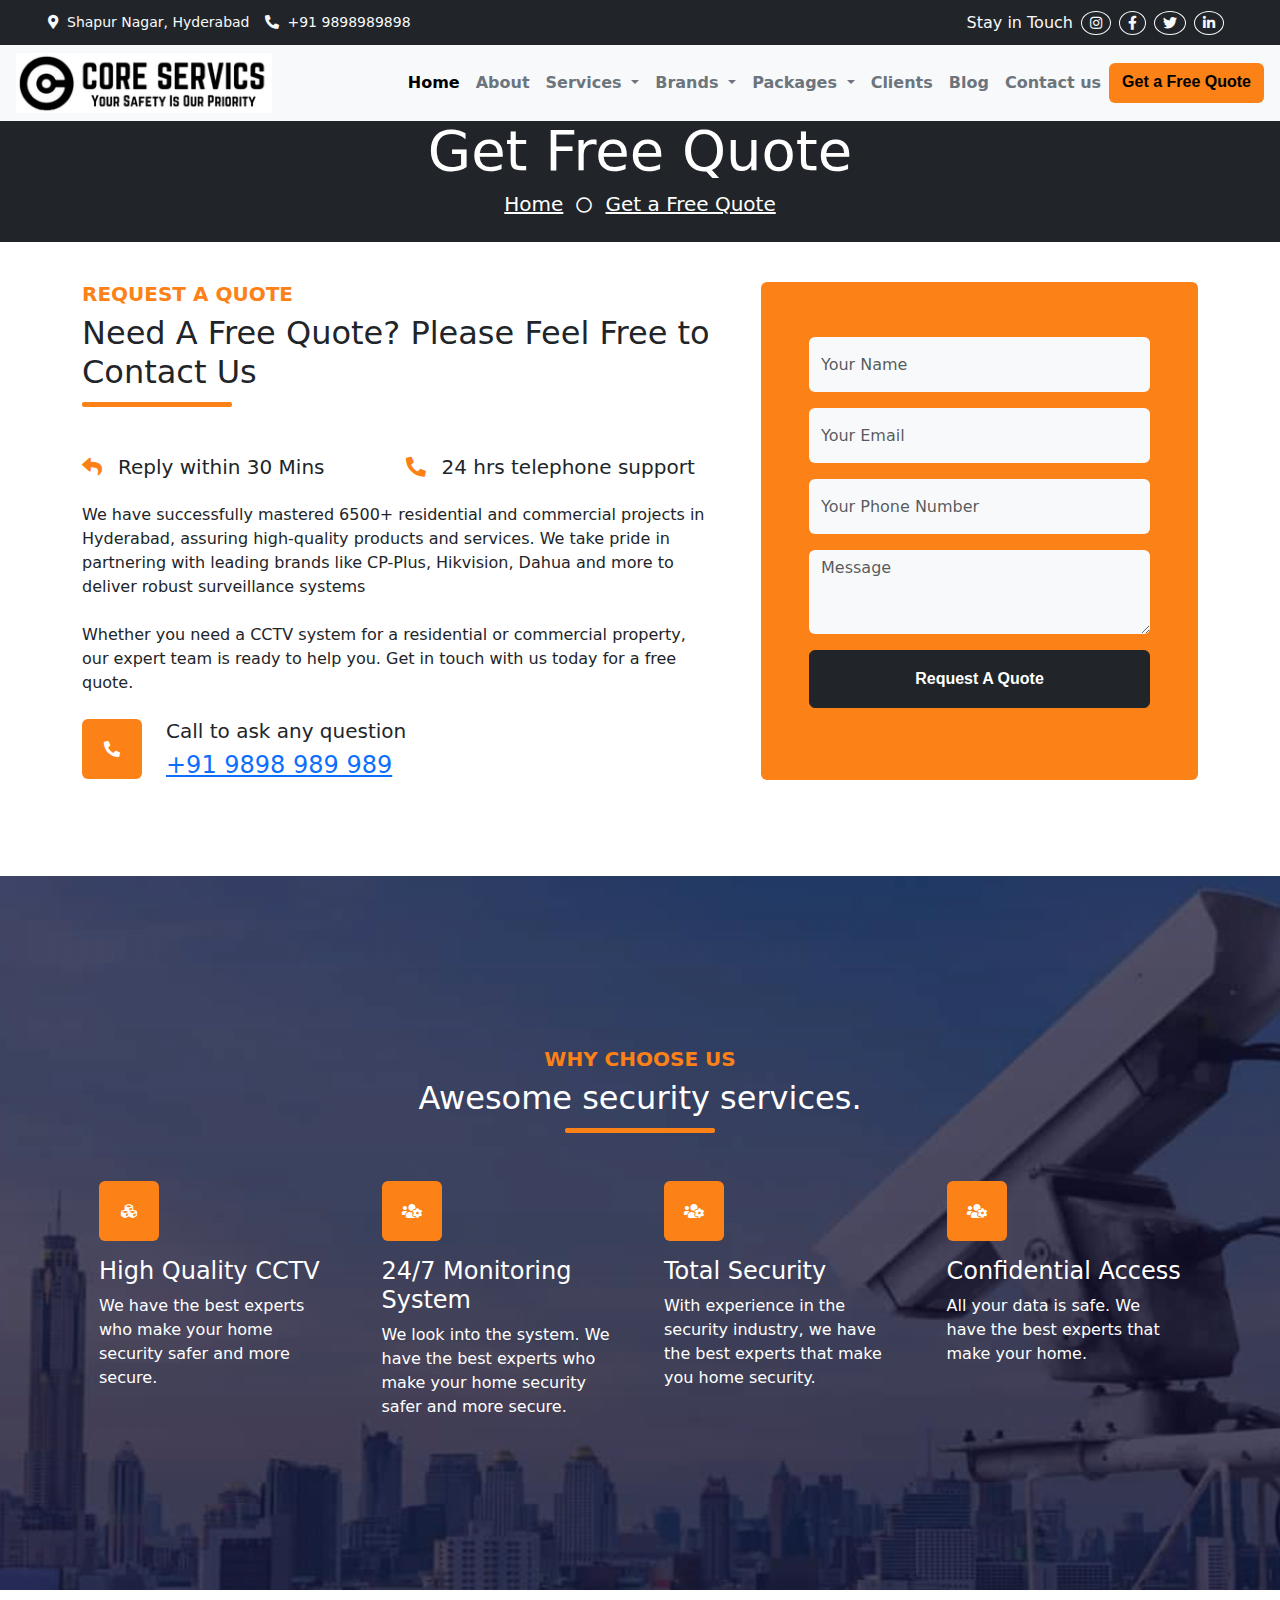
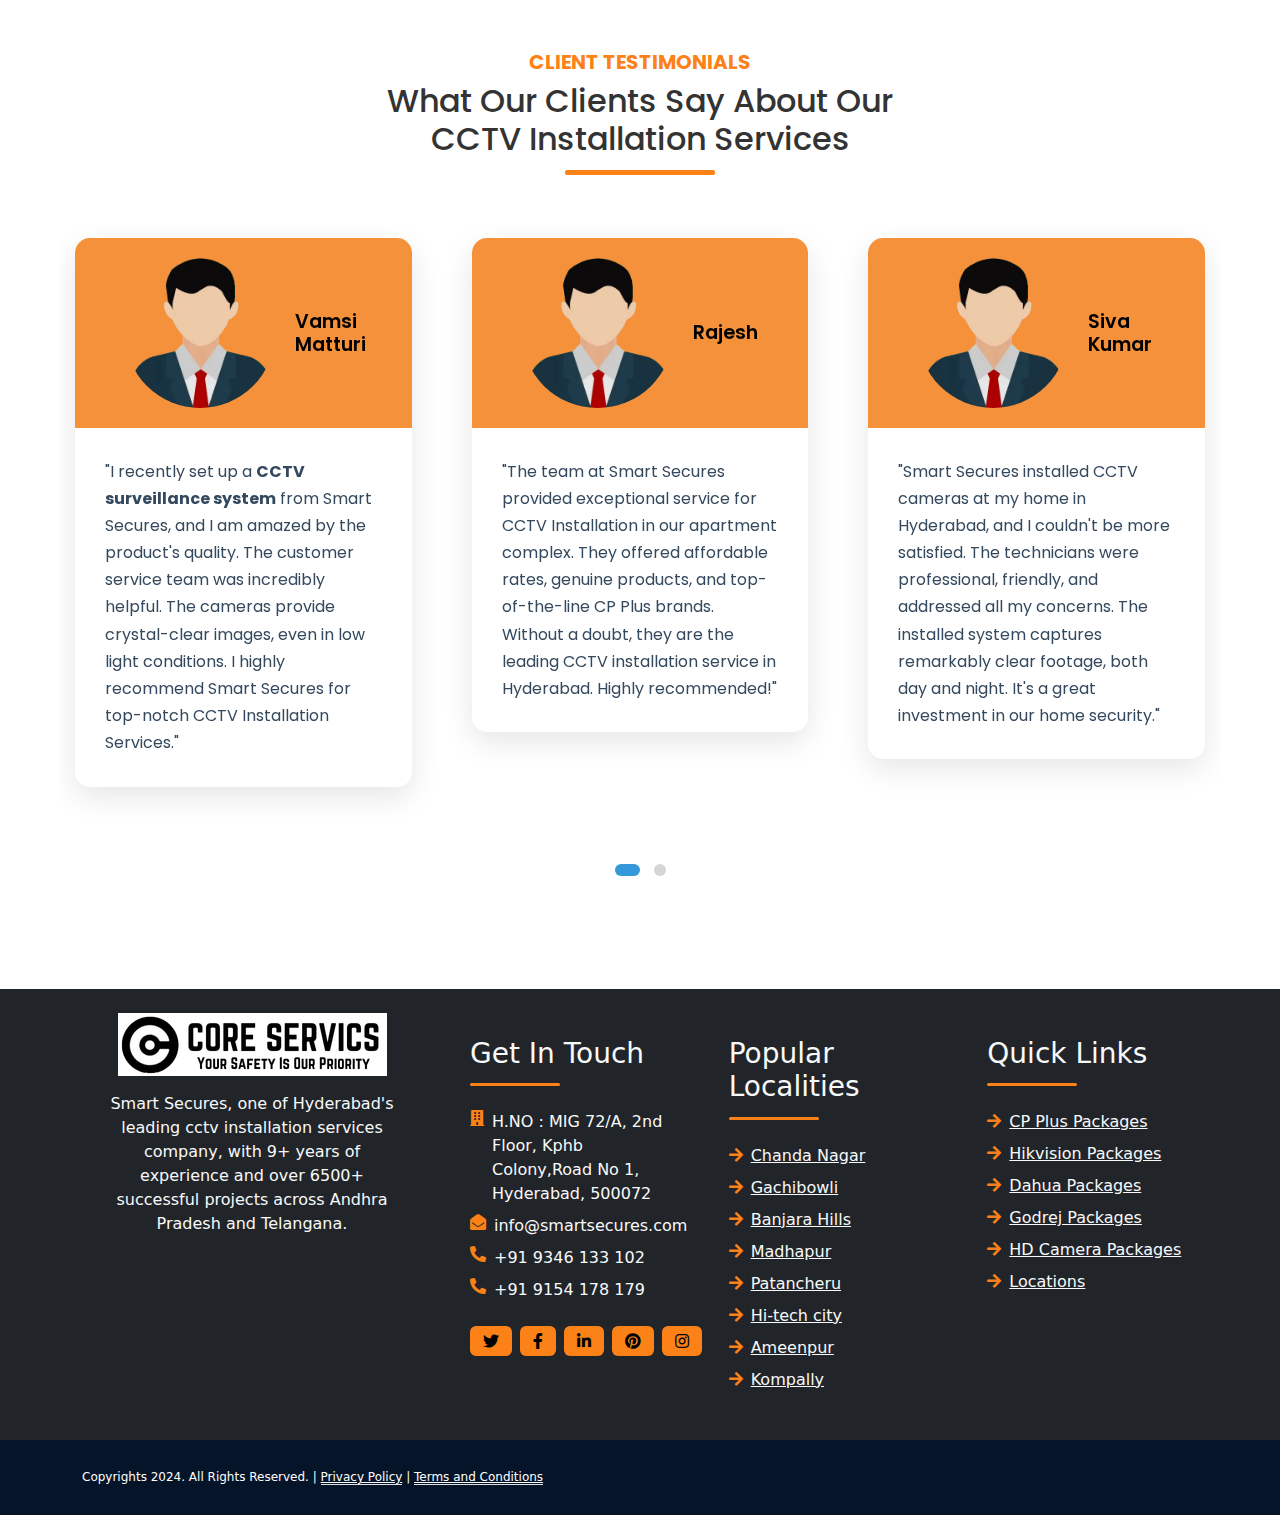
<file: quote.html>
<html lang="en">
<head>
    <meta charset="UTF-8">
    <meta name="viewport" content="width=device-width, initial-scale=1.0">
    <link rel="shortcut icon" href="images/favicon.png" type="image/x-icon">
    <title>Quote</title>   
    <link rel="stylesheet" href="css/bootstrap.min.css">
    <link rel="stylesheet" href="css/styles.css">
    <link rel="stylesheet" href="https://cdnjs.cloudflare.com/ajax/libs/font-awesome/5.15.4/css/all.min.css" integrity="sha512-..." crossorigin="anonymous" />
    <link href="https://fonts.googleapis.com/css2?family=Poppins:wght@300;400;500;600;700&display=swap" rel="stylesheet">
    <link rel="stylesheet" href="https://cdnjs.cloudflare.com/ajax/libs/OwlCarousel2/2.3.4/assets/owl.carousel.min.css">
    <link rel="stylesheet" href="https://cdnjs.cloudflare.com/ajax/libs/OwlCarousel2/2.3.4/assets/owl.theme.default.min.css">
 <style>
 </style>
       
</head>
<body>

    <div class="container-fluid bg-dark px-5 d-none d-lg-block ">
        <div class="row gx-0">
            <div class="col-lg-8 text-center text-lg-start mb-2 mb-lg-0">
                <div class="d-inline-flex align-items-center" style="height: 45px;">
                    <small class="me-3 text-light"><i class="fa fa-map-marker-alt me-2"></i>Shapur Nagar, Hyderabad</small>
                    <small class="me-3 text-light"><i class="fa fa-phone-alt me-2"></i>+91 9898989898</small>
                </div>
            </div>
            <div class="col-lg-4 text-center text-lg-end">
                <div class="d-inline-flex align-items-center" style="height: 45px;">
                    <large class="me-2 text-light">Stay in Touch </large>
                    <a class="btn btn-sm btn-outline-light btn-sm-square rounded-circle me-2" href="https://www.instagram.com/" aria-label="instagram"><i class="fab fa-instagram fw-normal"></i></a>
                    <a class="btn btn-sm btn-outline-light btn-sm-square rounded-circle me-2" href="https://www.facebook.com/" aria-label="Facebook"><i class="fab fa-facebook-f fw-normal"></i></a>
                    <a class="btn btn-sm btn-outline-light btn-sm-square rounded-circle me-2" href="https://twitter.com/" aria-label="twitter"><i class="fab fa-twitter fw-normal"></i></a>
                    <a class="btn btn-sm btn-outline-light btn-sm-square rounded-circle me-2" href="https://www.linkedin.com/" aria-label="Linkedin"><i class="fab fa-linkedin-in fw-normal"></i></a>
                </div>
            </div>
        </div>
</div>   


<!-- navbar -->
<div class="container-fluid position-absolute p-0 ">
    
    <nav class="navbar navfix navdiv navbar-expand-xl bg-body-tertiary px-3   max-content">
        <div>
            <button class="navbar-toggler" type="button" data-bs-toggle="collapse" data-bs-target="#navbarSupportedContent" aria-controls="navbarSupportedContent" aria-expanded="false" aria-label="Toggle navigation">
                <span class="navbar-toggler-icon"></span>
              </button>
        </div>
        <div class="navlogo">
            <a class="navbar-brand" href="Index.html"><img src="images/corelogo.png" alt="logo"></a>
        </div>
        <div class="collapse navbar-collapse justify-content-end" id="navbarSupportedContent">
            <div class="navbar-nav ">
                <a href="Index.html" class="nav-item  nav-link  fw-bold active">Home</a>
                <a href="about.html" class="nav-item nav-link text-secondary fw-bold">About</a>
                <div class="nav-item dropdown">
                    <a class="nav-link text-secondary fw-bold dropdown-toggle" href="#" role="button" data-bs-toggle="dropdown" aria-expanded="false">
                        Services
                      </a>
                    <div class="dropdown-menu m-0">
                        <a href="*" class="dropdown-item">CCTV Services Installation</a>
                        <a href="*" class="dropdown-item">Commercial CCTV Camera</a>
                        <a href="*" class="dropdown-item">Wireless CCTV Installation</a>
                        <a href="*" class="dropdown-item">Solar CCTV Installation</a>
                        <a href="*" class="dropdown-item">CCTV Maintenance</a>
                        <a href="*" class="dropdown-item">Burglar Alarm System</a>
                    </div>
                </div>
                <div class="nav-item dropdown">
                    <a class="nav-link text-secondary fw-bold dropdown-toggle" href="#" role="button" data-bs-toggle="dropdown" aria-expanded="false">
                        Brands
                      </a>
                    <div class="dropdown-menu m-0">
                        <a href="*" class="dropdown-item">CP Plus</a>
                        <a href="*" class="dropdown-item">Hikvision</a>
                        <a href="*" class="dropdown-item">Dahua</a>
                        <a href="*" class="dropdown-item">Godrej</a>
                    </div>
                </div>
                <div class="nav-item dropdown">
                    <a class="nav-link text-secondary fw-bold dropdown-toggle" href="#" role="button" data-bs-toggle="dropdown" aria-expanded="false">
                        Packages
                      </a>
                    <div class="dropdown-menu m-0">
                        <a href="*" class="dropdown-item">2 CCTV System set</a>
                        <a href="*" class="dropdown-item">4 CCTV System set</a>
                        <a href="*" class="dropdown-item">6 CCTV System set</a>
                        <a href="*" class="dropdown-item">8 CCTV System set</a>
                        <a href="*" class="dropdown-item">10 CCTV System set</a>
                        <a href="*" class="dropdown-item">12 CCTV System set</a>
                        <a href="*" class="dropdown-item">14 CCTV System set</a>
                        <a href="*" class="dropdown-item">16 CCTV System set</a>
                    </div>
                </div>
                <a href="#" class="nav-item nav-link text-secondary fw-bold ">Clients</a>
                <a href="#" class="nav-item nav-link text-secondary fw-bold">Blog</a>
                <a href="contact.html" class="nav-item nav-link text-secondary fw-bold ">Contact us</a>
                <a href="quote.html" class="btn btn-ownery ">Get a Free Quote</a>
            </div>
        </div>
    </nav>
</div>

    
        
        <div class="container-fluid bg-dark py-lg-4 py-md-2 py-sm-0  bg-header" style="margin-bottom: 40px;">
            <div class="row pt-5 pt-lg-0">
                <div class="col-12 mt-lg-5 text-center pt-lg-0 py-lg-0 pt-3 py-4">
                    <h1 class="display-4 text-white animated zoomIn">Get Free Quote</h1>
                    <a href="#" class="h5 text-white">Home</a>
                    <i class="far fa-circle text-white px-2"></i>
                    <a href="#" class="h5 text-white">Get a Free Quote</a>
                </div>
            </div>
        </div>

  


    <div class="container-fluid pb-5">
        <div class="container pt-lg-0 py-lg-0 pt-3 py-4">
            <div class="row pb-5 g-5">
                <div class="col-lg-7">
                    <div class="section-title position-relative pb-3 mb-5">
                        <h5 class="fw-bold text-ownery text-uppercase">Request A Quote</h5>
                        <h2 class="mb-0">Need A Free Quote? Please Feel Free to Contact Us</h2>
                    </div>
                    <div class="row gx-3">
                        <div class="col-sm-6 wow zoomIn" data-wow-delay="0.2s">
                            <h5 class="mb-4"><i class="fa fa-reply text-ownery me-3"></i>Reply within 30 Mins</h5>
                        </div>
                        <div class="col-sm-6 wow zoomIn" data-wow-delay="0.4s">
                            <h5 class="mb-4"><i class="fa fa-phone-alt text-ownery me-3"></i>24 hrs telephone support</h5>
                        </div>
                    </div>
                    
                    <p class="mb-4">We have successfully mastered 6500+ residential and commercial projects in Hyderabad, assuring high-quality products and services. We take pride in partnering with leading brands like CP-Plus, Hikvision, Dahua and more to deliver robust surveillance systems</p>
                    <p class="mb-4">Whether you need a CCTV system for a residential or commercial property, our expert team is ready to help you. Get in touch with us today for a free quote.</p>
                    <div class="d-flex align-items-center mt-2 wow zoomIn" data-wow-delay="0.6s">
                        <div class="bg-ownery d-flex align-items-center justify-content-center rounded" style="width: 60px; height: 60px;">
                            <i class="fa fa-phone-alt text-white"></i>
                        </div>
                        <div class="ps-4">
                            <h5 class="mb-2">Call to ask any question</h5>
                            <h4 class="text-ownery mb-0"><a class="footerlink" href="tel:9898989898"><span class="icon-customer-service" style="color: #fc8117; font-weight: 500"></span> +91 9898 989 989</a></h4>
                        </div>
                    </div>
                </div>
                <div class="col-lg-5">
                    <div class="bg-ownery rounded h-100 d-flex align-items-center p-5 wow zoomIn" data-wow-delay="0.9s">
                       	<form action="#" method="post">
                            <div class="row g-3">
                                <div class="col-xl-12">
                                    <input type="text" name="fullname" class="form-control bg-light border-0" placeholder="Your Name" pattern="[a-zA-Z ]*" required="" style="height: 55px;">
                                </div>
                                <div class="col-12">
                                    <input type="email" name="email" class="form-control bg-light border-0" placeholder="Your Email" pattern="[a-z0-9._%+-]+@[a-z0-9.-]+\.[a-z]{2,63}$" required="" style="height: 55px;">
                                </div>
                                <div class="col-12">
                                    <input type="tel" name="mobile" class="form-control bg-light border-0" placeholder="Your Phone Number" pattern="^((\\+91-?)|0)?[0-9]{10,11}$" required="" style="height: 55px;">
                                </div>
                                <div class="col-12">
                                    <textarea name="query" class="form-control bg-light border-0" rows="3" placeholder="Message"></textarea>
                                </div>
                                <div class="col-12">
                                    <button value="Enquire!" class="btn btn-dark w-100 py-3" type="submit" name="submit">Request A Quote</button>
                                </div>
                            </div>
                        </form>
                    </div>
                </div>
            </div>
        </div>
    </div>


    <div style="background-image: url('images/background.png'); background-size: cover; background-position: center; background-repeat: no-repeat;" class="backward">
        <div class="container-fluid  py-5"  style="visibility: visible; animation-delay: 0.1s;">
            <div class="container py-5">
                <div class="section-title text-center position-relative pb-3 mb-5 mx-auto" style="max-width: 600px;">
                    <h5 class="fw-bold text-ownery text-uppercase">Why Choose Us</h5>
                    <h2 class="mb-0 text-white">Awesome security services.</h2>
                </div>
                <div class="row g-5">
                    <div class="col-lg-3">
                        <div class="row g-5">
                            <div class="col-12 wow zoomIn animated" data-wow-delay="0.2s" style="visibility: visible; animation-delay: 0.2s;">
                                <div class="bg-ownery rounded d-flex align-items-center justify-content-center mb-3" style="width: 60px; height: 60px;">
                                    <i class="fa fa-cubes text-white"></i>
                                </div>
                                <h4 class="text-white">High Quality CCTV</h4>
                                <p class="mb-0 text-white">We have the best experts who make your home security safer and more secure. </p>
                            </div>
                            
                        </div>
                    </div>
                   
                    <div class="col-lg-3">
                        <div class="row g-5">
                            <div class="col-12 wow zoomIn animated" data-wow-delay="0.4s" style="visibility: visible; animation-delay: 0.4s;">
                                <div class="bg-ownery rounded d-flex align-items-center justify-content-center mb-3" style="width: 60px; height: 60px;">
                                    <i class="fa fa-users-cog text-white"></i>
                                </div>
                                <h4 class="text-white">24/7 Monitoring System</h4>
                                <p class="mb-0 text-white">We look into the system. We have the best experts who make your home security safer and more secure.</p>
                            </div>
                           
                        </div>
                    </div>
                    
                     <div class="col-lg-3">
                        <div class="row g-5">
                            <div class="col-12 wow zoomIn animated" data-wow-delay="0.4s" style="visibility: visible; animation-delay: 0.4s;">
                                <div class="bg-ownery rounded d-flex align-items-center justify-content-center mb-3" style="width: 60px; height: 60px;">
                                    <i class="fa fa-users-cog text-white"></i>
                                </div>
                                <h4 class="text-white">Total Security</h4>
                                <p class="mb-0 text-white">With experience in the security industry, we have the best experts that make you home security.</p>
                            </div>
                           
                        </div>
                    </div>
                    
                     <div class="col-lg-3">
                        <div class="row g-5">
                            <div class="col-12 wow zoomIn animated" data-wow-delay="0.4s" style="visibility: visible; animation-delay: 0.4s;">
                                <div class="bg-ownery rounded d-flex align-items-center justify-content-center mb-3" style="width: 60px; height: 60px;">
                                    <i class="fa fa-users-cog text-white"></i>
                                </div>
                                <h4 class="text-white">Confidential Access</h4>
                                <p class="mb-0 text-white">All your data is safe. We have the best experts that make your home.</p>
                            </div>
                           
                        </div>
                    </div>
                </div>
            </div>
        </div>
    
    </div>
    
    
    <div class="conta2">
        <div class="section-title text-center position-relative pb-3 mb-5 mx-auto" style="max-width: 600px;">
            <h5 class="fw-bold text-ownery text-uppercase">Client Testimonials</h5>
            <h2 class="mb-0">What Our Clients Say About Our CCTV Installation Services</h2>
        </div> 
        <div class="owl-carousel testimonial-carousel">
            <div class="testimonial-item">
                <div class="testimonial-header">
                    <img src="images/testimonials.webp" alt="Vamsi Matturi" class="testimonial-img">
                    <h4 class="testimonial-name">Vamsi Matturi</h4>
                </div>
                <div class="testimonial-content">
                    "I recently set up a <strong>CCTV surveillance system</strong> from Smart Secures, and I am amazed by the product's quality. The customer service team was incredibly helpful. The cameras provide crystal-clear images, even in low light conditions. I highly recommend Smart Secures for top-notch CCTV Installation Services."
                </div>
            </div>
            <div class="testimonial-item">
                <div class="testimonial-header">
                    <img src="images/testimonials.webp" alt="Rajesh" class="testimonial-img">
                    <h4 class="testimonial-name">Rajesh</h4>
                </div>
                <div class="testimonial-content">
                    "The team at Smart Secures provided exceptional service for CCTV Installation in our apartment complex. They offered affordable rates, genuine products, and top-of-the-line CP Plus brands. Without a doubt, they are the leading CCTV installation service in Hyderabad. Highly recommended!"
                </div>
            </div>
            <div class="testimonial-item">
                <div class="testimonial-header">
                    <img src="images/testimonials.webp" alt="Siva Kumar" class="testimonial-img">
                    <h4 class="testimonial-name">Siva Kumar</h4>
                </div>
                <div class="testimonial-content">
                    "Smart Secures installed CCTV cameras at my home in Hyderabad, and I couldn't be more satisfied. The technicians were professional, friendly, and addressed all my concerns. The installed system captures remarkably clear footage, both day and night. It's a great investment in our home security."
                </div>
            </div>
            <div class="testimonial-item">
                <div class="testimonial-header">
                    <img src="images/testimonials.webp" alt="Kalyan Goud" class="testimonial-img">
                    <h4 class="testimonial-name">Kalyan Goud</h4>
                </div>
                <div class="testimonial-content">
                    "I recently engaged Smart Secures for CCTV installation in my office, and I'm thoroughly impressed. Their team demonstrated exceptional skills and had access to all the top brands. The installation was efficient, and the service was outstanding. For anyone looking for a reliable CCTV installation company in Hyderabad, Smart Secures is the way to go!"
                </div>
            </div>
        </div>
    </div>
 
    
    
    <div class="container-fluid bg-dark text-light mt-5 wow fadeInUp" data-wow-delay="0.1s">
        <div class="container">
            <div class="row gx-5">
                <div class="col-lg-4 col-md-6 footer-about">
                    <div class="d-flex flex-column align-items-center text-center h-100 p-4">
                        <a href="index.html" class="navbar-brand">
                            </a><a href="index.html"><img src="images/corelogo.png" width="269" height="63" alt="Smart secures logo"></a>
                        
                        <p class="mt-3 mb-4">Smart Secures, one of Hyderabad's leading cctv installation services company, with 9+ years of experience and over 6500+ successful projects across Andhra Pradesh and Telangana.</p>
                      
                    </div>
                </div>
                <div class="col-lg-8 col-md-6">
                    <div class="row gx-5">
                        <div class="col-lg-4 col-md-12 pt-5 mb-5">
                            <div class="section-title section-title-sm position-relative pb-3 mb-4">
                                <h3 class="text-light mb-0">Get In Touch</h3>
                            </div>
                            <div class="d-flex mb-2">
                                <i class="fa fa-building text-ownery me-2"></i>
                                <p class="mb-0">H.NO : MIG 72/A, 2nd Floor, Kphb Colony,Road No 1, Hyderabad, 500072</p>
                            </div>
                            <div class="d-flex mb-2">
                                <i class="fa fa-envelope-open text-ownery me-2"></i>
                                <p class="mb-0">info@smartsecures.com</p>
                            </div>
                            <div class="d-flex mb-2">
                                <i class="fa fa-phone fa-flip-horizontal text-ownery me-2"></i>
                                <p class="mb-0">+91 9346 133 102</p>
                                
                            </div>
                             <div class="d-flex mb-2">
                                <i class="fa fa-phone fa-flip-horizontal text-ownery me-2"></i>
                                <p class="mb-0">+91 9154 178 179</p>
                                
                            </div>
                            <div class="d-flex mt-4">
                                <a class="btn btn-ownery btn-square me-2" href="https://twitter.com/smart_secures" aria-label="twitter" target="_blank" rel="noopener"><i class="fab fa-twitter fw-normal"></i></a>
                                <a class="btn btn-ownery btn-square me-2" href="https://www.facebook.com/smartsecures/" aria-label="facebook" target="_blank" rel="noopener"><i class="fab fa-facebook-f fw-normal"></i></a>
                                <a class="btn btn-ownery btn-square me-2" href="https://www.linkedin.com/company/71975463" aria-label="linkedin" target="_blank" rel="noopener"><i class="fab fa-linkedin-in fw-normal"></i></a>
                                <a class="btn btn-ownery btn-square me-2" href="https://in.pinterest.com/smartsecures/" aria-label="pinterest" target="_blank" rel="noopener"><i class="fab fa-pinterest fw-normal"></i></a>
                                <a class="btn btn-ownery btn-square" href="https://www.instagram.com/smartsecures/" aria-label="instagram" target="_blank" rel="noopener"><i class="fab fa-instagram fw-normal"></i></a>
                                
                            </div>
                        </div>
                        <div class="col-lg-4 col-md-12 pt-0 pt-lg-5 mb-5">
                            <div class="section-title section-title-sm position-relative pb-3 mb-4">
                                <h3 class="text-light mb-0">Popular Localities</h3>
                            </div>
                            <div class="link-animated d-flex flex-column justify-content-start">
                                <a class="text-light mb-2" href="https://www.smartsecures.com/location/cctv-camera-installation-services-in-chanda-nagar"><i class="fa fa-arrow-right text-ownery me-2"></i>Chanda Nagar</a>
                                <a class="text-light mb-2" href="https://www.smartsecures.com/location/cctv-camera-Installation-services-in-gachibowli"><i class="fa fa-arrow-right text-ownery me-2"></i>Gachibowli</a>
                                <a class="text-light mb-2" href="https://www.smartsecures.com/location/cctv-camera-installation-services-in-banjara-hills"><i class="fa fa-arrow-right text-ownery me-2"></i>Banjara Hills</a>
                                <a class="text-light mb-2" href="https://www.smartsecures.com/location/cctv-camera-installation-services-in-Madhapur"><i class="fa fa-arrow-right text-ownery me-2"></i>Madhapur</a>
                                <a class="text-light mb-2" href="https://www.smartsecures.com/location/cctv-camera-installation-services-in-patancheru"><i class="fa fa-arrow-right text-ownery me-2"></i>Patancheru</a>
                                <a class="text-light mb-2" href="https://www.smartsecures.com/location/cctv-camera-installation-services-in-hitech-city"><i class="fa fa-arrow-right text-ownery me-2"></i>Hi-tech city</a>
                                <a class="text-light mb-2" href="https://www.smartsecures.com/location/cctv-installation-services-in-ameenpur"><i class="fa fa-arrow-right text-ownery me-2"></i>Ameenpur</a>
                                <a class="text-light" href="https://www.smartsecures.com/location/cctv-installation-services-in-kompally"><i class="fa fa-arrow-right text-ownery me-2"></i>Kompally</a>
                                
								
                            </div>
                        </div>
                        <div class="col-lg-4 col-md-12 pt-0 pt-lg-5 mb-5">
                            <div class="section-title section-title-sm position-relative pb-3 mb-4">
                                <h3 class="text-light mb-0">Quick Links</h3>
                            </div>
                            <div class="link-animated d-flex flex-column justify-content-start">
                                <a class="text-light mb-2" href="cp-plus-cctv-camera-packages.html"><i class="fa fa-arrow-right text-ownery me-2"></i>CP Plus Packages</a>
                                <a class="text-light mb-2" href="hikvision-cctv-camera-packages.html"><i class="fa fa-arrow-right text-ownery me-2"></i>Hikvision Packages</a>
                                <a class="text-light mb-2" href="dahua-cctv-camera-packages.html"><i class="fa fa-arrow-right text-ownery me-2"></i>Dahua Packages</a>
                                <a class="text-light mb-2" href="godrej-cctv-camera-packages.html"><i class="fa fa-arrow-right text-ownery me-2"></i>Godrej Packages</a>
                                <a class="text-light mb-2" href="cctv-camera-packages.html"><i class="fa fa-arrow-right text-ownery me-2"></i>HD Camera Packages</a>
                  
                                <a class="text-light" href="https://www.smartsecures.com/location/"><i class="fa fa-arrow-right text-ownery me-2"></i>Locations</a>
                            </div>
                        </div>
                    </div>
                </div>
            </div>
        </div>
    </div>
    <div class="container-fluid text-white" style="background: #061429;">
        <div class="container text-center">
            <div class="row">
                <div class="col-lg-8 col-md-6">
                    <div class="d-flex align-items-center" style="height: 75px;font-size: 12px;">
                        <p class="mb-0">Copyrights 2024. All Rights Reserved. | <a class="text-white border-bottom" href="privacy-policy.html">Privacy Policy</a> | <a class="text-white border-bottom" href="terms-and-conditions.html">Terms and Conditions</a></p>
                    </div>
                </div>
            </div>
        </div>
    </div>




<script src="https://code.jquery.com/jquery-3.6.0.min.js"></script>
    <script src="js/bootstrap.bundle.min.js"></script>
    <script src="https://cdnjs.cloudflare.com/ajax/libs/OwlCarousel2/2.3.4/owl.carousel.min.js"></script>
    <script src="js/script.js"></script>
    <script>
       
      </script>
</body>
</html>
</file>
<file: css/styles.css>
body{
    margin: 0;
    padding: 0;
}

.backward{
  padding: 75px;
}

@media (max-width: 1199px) {
    .backward{
        padding: 75px 25px;
      }
}

@media (max-width: 575px) {
    .backward{
        padding: 75px 5px;
      }
}

.btn-ownery,.bg-ownery{
background-color: #fc8117;
color: black;
}

.text-ownery{
color: #fc8117;
}

.btn-ownery:hover{
background-color: #ff7600;
border: 1px solid black;
}

.navfix{  
position: fixed;
background: #ffffff;
width: 100%;
z-index: 1000;
}
.navfix.scrolled{
top: 0;
}
.navbar-toggler-icon {
background-image: url("data:image/svg+xml,%3Csvg xmlns='http://www.w3.org/2000/svg' viewBox='0 0 30 30'%3E%3Cpath stroke='rgba%280, 0, 0, 0.5%29' stroke-width='2' stroke-linecap='round' stroke-miterlimit='10' d='M4 7h22M4 15h22M4 23h22'/%3E%3C/svg%3E");
}

.navlogo img {
    max-height: 60px;
    width: auto;
    transition: max-height 0.3s;
}

.navlogo.scrolled img {
    max-height: 50px;
}

.call-btn {
    padding: 5px 10px;
    font-size: 2rem;
    color: #ffffff;
}

.navbar-toggler {
    padding: 0.25rem 0.5rem;
}


.dropdown:hover .dropdown-menu {
    display: block;
}

@media (max-width: 1199px) {
    .navbar {
        padding-left: 0.5rem !important;
        padding-right: 0.5rem !important;
    }

    .navdiv {
        flex-wrap: wrap;
    }
    .call-btn {
        padding: 9px 13px;
        font-size: 1.5rem;
    }
    .navbar-collapse {
        flex-basis: 100%;
    }
}

@media (max-width: 575px) {
    .navlogo img {
        max-height: 40px;
    }
    .call-btn {
        padding: 7px 10px;
        font-size: 1.2rem;
    }
    .navbar-toggler {
        padding: 0.2rem 0.4rem;
    }
}


.carofu{
margin-top: 100px;
}

.bg-lightery{
background-color: #eef9ff;
}
.section-title::before {
position: absolute;
content: "";
width: 150px;
height: 5px;
left: 0;
bottom: 0;
background: #fc8117;
border-radius: 2px;
}
.section-title.text-center::before {
left: 50%;
margin-left: -75px;
}
.section-title.section-title-sm::before {
width: 90px;
height: 3px;
}
.section-title.section-title-sm::after {
width: 4px;
height: 3px;
}
.section-title.text-center::after {
-webkit-animation: section-title-run-center 5s infinite linear;
animation: section-title-run-center 5s infinite linear;
}
.section-title.section-title-sm::after {
-webkit-animation: section-title-run-sm 5s infinite linear;
animation: section-title-run-sm 5s infinite linear;
}




.service-item {
position: relative;
background-color: #eef9ff;
height: 300px;
padding: 0 30px;
transition: 0.5s;
}
.service-item .service-icon {
margin-bottom: 30px;
width: 60px;
height: 60px;
display: flex;
align-items: center;
justify-content: center;
background: #fc8117;
border-radius: 2px;
transform: rotate(-45deg);
}
.service-item .service-icon i {
transform: rotate(45deg);
}
.service-item a.btn {
position: absolute;
width: 60px;
bottom: -48px;
left: 50%;
margin-left: -30px;
opacity: 0;
}
.service-item:hover a.btn {
bottom: -24px;
opacity: 1;
}

.btn {
font-family: "Nunito", sans-serif;
font-weight: 600;
transition: 0.5s;
}

.conta2 {
    font-family: 'Poppins', sans-serif;
    
    color: #333;
    max-width: 1200px;
    margin: 0 auto;
    padding: 60px 20px;
}
.testibar {
    text-align: center;
    margin-bottom: 50px;
}
.testibar h5 {
    color: #fc8117;
    text-transform: uppercase;
    font-size: 2rem;
    font-weight:bolder;
    letter-spacing: 1px;
    margin-bottom: 15px;
}
.testibar h2 {
    font-size: 2rem;
    margin-bottom: 0;
    color: #2c3e50;
}
.testimonial-item {
    background-color: #fff;
    border-radius: 15px;
    box-shadow: 0 10px 30px rgba(0,0,0,0.1);
    overflow: hidden;
    margin: 15px;
    transition: transform 0.3s ease;
}
.testimonial-item:hover {
    transform: translateY(-5px);
}
.testimonial-header {
    display: flex;
    align-items: center;
    padding: 20px 50px;
    background-color: #f5913a;
}
.testimonial-img {
    height: 150px;
    width: 10px;
    border-radius: 50%;
    margin-right: 20px;
    
}
.testimonial-name {
    font-weight: 600;
    color: #000000;
    margin: 0;
    font-size: 1.2rem;
}
.testimonial-content {
    padding: 30px;
    font-size: 1rem;
    line-height: 1.7;
    color: #34495e;
}
.owl-dots {
    text-align: center;
    margin-top: 30px;
}
.owl-dot span {
    width: 12px;
    height: 12px;
    margin: 5px 7px;
    background: #d6d6d6;
    display: block;
    transition: opacity 200ms ease;
    border-radius: 30px;
}
.owl-dot.active span {
    background-color: #3498db;
    width: 25px;
}

.bgform{
    background-color: #eef9ff;
}

@media (max-width: 1199px) {
.navbar-expand-lg {
flex-wrap: wrap;
justify-content: flex-start;
}
.carofu{
margin-top: 0px;
}
}
</file>
